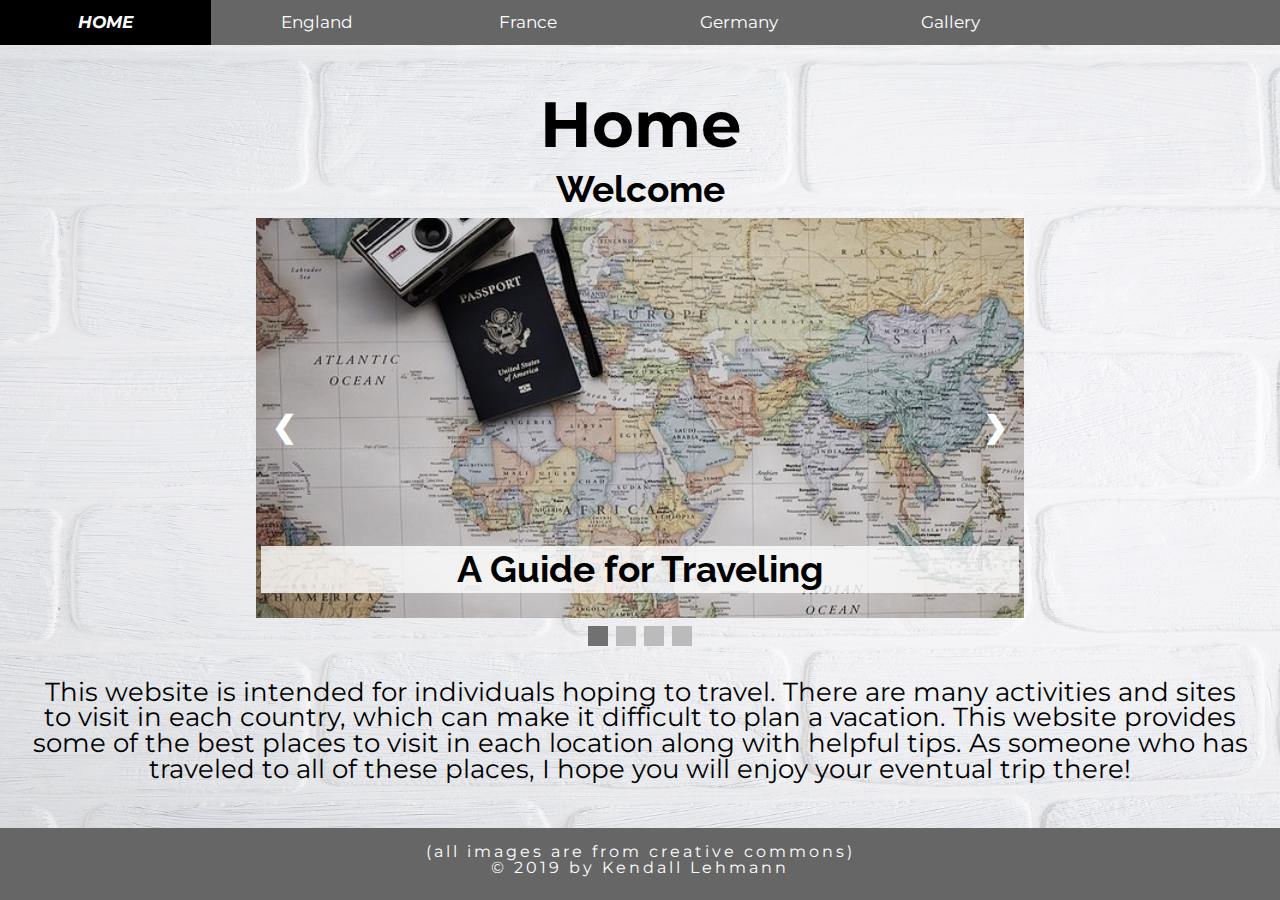
<file: index.html>
<!DOCTYPE html>
<html lang="en" dir="ltr">
  <head>
    <!-- Global site tag (gtag.js) - Google Analytics -->
    <script async src="https://www.googletagmanager.com/gtag/js?id=UA-137820716-1"></script>
    <script>
      window.dataLayer = window.dataLayer || [];
      function gtag(){dataLayer.push(arguments);}
      gtag('js', new Date());

      gtag('config', 'UA-137820716-1');
    </script>

    <meta charset="utf-8">
    <meta name = "viewport" content = "width=device-width, initial-scale=1">
    <link rel="shortcut icon" href="images/logo.png" />
    <link rel="stylesheet" type="text/css" href="css/html5reset.css">
    <link rel="stylesheet" href="https://use.fontawesome.com/releases/v5.7.2/css/all.css" integrity="sha384-fnmOCqbTlWIlj8LyTjo7mOUStjsKC4pOpQbqyi7RrhN7udi9RwhKkMHpvLbHG9Sr" crossorigin="anonymous">
    <link rel="stylesheet" type="text/css" href="css/style.css">
    <link href="https://fonts.googleapis.com/css?family=Montserrat:400,700" rel="stylesheet">
    <link href="https://fonts.googleapis.com/css?family=Raleway" rel="stylesheet">
    <title>Home</title>
  </head>
  <body class = "main-background">
    <a class="skip-main" href="#main">Skip to main content</a>
    <header>
      <nav>
        <div class = "topnav" id = "myTopnav">
          <a href="index.html" class = "current">Home</a>
          <a href="england.html" class = "nav-item">England</a>
          <a href="france.html" class = "nav-item">France</a>
          <a href="germany.html" class = "nav-item">Germany</a>
          <a href ="gallery.html" class = "nav-item">Gallery</a>
          <a href = "javascript:void(0);" class = "icon" onclick = "hamburger()"><span>Hamburger Icon</span>
            <i class = "fa fa-bars" aria-label = "drop down menu icon"></i>
          </a>
        </div>
      </nav>
    </header>
    <main>

      <div class = "main">
      </div>
      <h1>Home</h1>
      <section>
        <h2>Welcome</h2>

       <!--  <div id = "myModal" class = "modal">
          <div class = "modal-content">
            <span class = "close">&times;</span>
            <button class = "myButton" onclick = "typeWriter()">Welcome! Click Here for Welcome Message</button>
            <p id = "type"></p>
          </div>
        </div> -->

        <div class = "slideshow-container">
          <div class = "mySlides fade">
            <img src="images/map.jpg" alt="Image of USA passport and camera lying on top of a world map">
            <h2 class = "text"><span> A Guide for Traveling</span> </h2>
          </div>
          <div class = "mySlides fade">
            <!-- <div class = "numbertext"> 2/2 </div> -->
            <img src="images/towerbridge.jpg" alt="Image of the Tower Bridge">
            <h2 class = "text"><span> Tower Bridge - England</span></h2>
          </div>
          <div class = "mySlides fade">
            <!-- <img src="images/notredame.jpg" alt="Image of Notre Dame" class = "pages-image"> -->
            <img src="images/arcdetriomphe.jpg" alt="Image of Arc de Triomphe">
            <h2 class = "text"><span> Arc De Triomphe - Paris</span></h2>
          </div>
          <div class = "mySlides fade">
            <img src="images/neuschwanstein.jpg" alt="Image of the Neuschwanstein Castle">
            <!-- <img src="images/munich.jpg" alt="Image of Munich Frauenkirche" class = "pages-image"> -->
            <h2 class = "text"><span> Neuschwanstein - Germany</span></h2>
          </div>
            <a class = "previous" onclick = "plusSlides(-1)"> &#10094;</a>
            <a class = "next" onclick = "plusSlides(1)"> &#10095;</a>
        </div>

        <div class ="dot-container">
          <span class = "dot" onclick = "currentSlide(1)" aria-label = "dot symbol to indicate the photo number for slideshow"></span>
          <span class = "dot" onclick = "currentSlide(2)" aria-label = "dot symbol to indicate the photo number for slideshow"></span>
          <span class = "dot" onclick = "currentSlide(3)" aria-label = "dot symbol to indicate the photo number for slideshow"></span>
          <span class = "dot" onclick = "currentSlide(4)" aria-label = "dot symbol to indicate the photo number for slideshow"></span>
        </div>
              <p id="main" tabindex="-1"> This website is intended for individuals hoping to travel. There are many activities and sites to visit in each country, which can make it difficult to plan a vacation. This website provides some of the best places to visit in each location along with helpful tips. As someone who has traveled to all of these places, I hope you will enjoy your eventual trip there! </p>
      </section>
    </main>
    <div class = "main">
      </div>
    <footer>
      <div> (all images are from creative commons) </div>
      <i class="fas fa-globe-europe" aria-label="Globe of Europe Icon"></i> &copy; 2019 by Kendall Lehmann <i class="fas fa-globe-europe" aria-label="Globe of Europe Icon"></i>
    </footer>

    <script>

      var slideIndex = 1;
      showSlides(slideIndex);

      function plusSlides(n) {
        showSlides(slideIndex += n);
      }

      function currentSlide(n) {
        showSlides(slideIndex = n);
      }

      function showSlides(n) {
        var i;
        var slides = document.getElementsByClassName("mySlides");
        var dots = document.getElementsByClassName("dot");
        if (n > slides.length) {slideIndex = 1}
        if (n < 1) {slideIndex = slides.length}
        for (i = 0; i < slides.length; i++) {
            slides[i].style.display = "none";
        }
        for (i = 0; i < dots.length; i++) {
            dots[i].className = dots[i].className.replace(" active", "");
        }
        slides[slideIndex-1].style.display = "block";
        dots[slideIndex-1].className += " active";
      }

      function hamburger() {
        var x = document.getElementById("myTopnav");
        if (x.className === "topnav") {
          x.className += " responsive";
        } else {
          x.className = "topnav";
        }
      }

      // var modal = document.getElementById('myModal');
      // var span = document.getElementsByClassName("close")[0];
      // span.onclick = function() {
      //   modal.style.display = "none";
      // }
      // window.onclick = function(event) {
      //   if (event.target == modal) {
      //     modal.style.display = "none";
      //   }
      // }

      // var i = 0;
      // var txt = 'Welcome to A Guide for Traveling website! The information provided on each page provides the best tourist destinations for each country.';
      // var motionQuery = matchMedia('(prefers-reduced-motion)');
      // // var speed = 70;
      // function typeWriter() {
      //   if (motionQuery.matches) {
      //     // console.log(motionQuery.matches);
      //     document.getElementById("type").innerHTML = txt;
      //   } else {
      //     var speed = 70;
      //     document.getElementById("type").innerHTML += txt.charAt(i);
      //     i++;
      //     setTimeout(typeWriter, speed);
      //   }
      // }

    </script>

  </body>
</html>
</file>
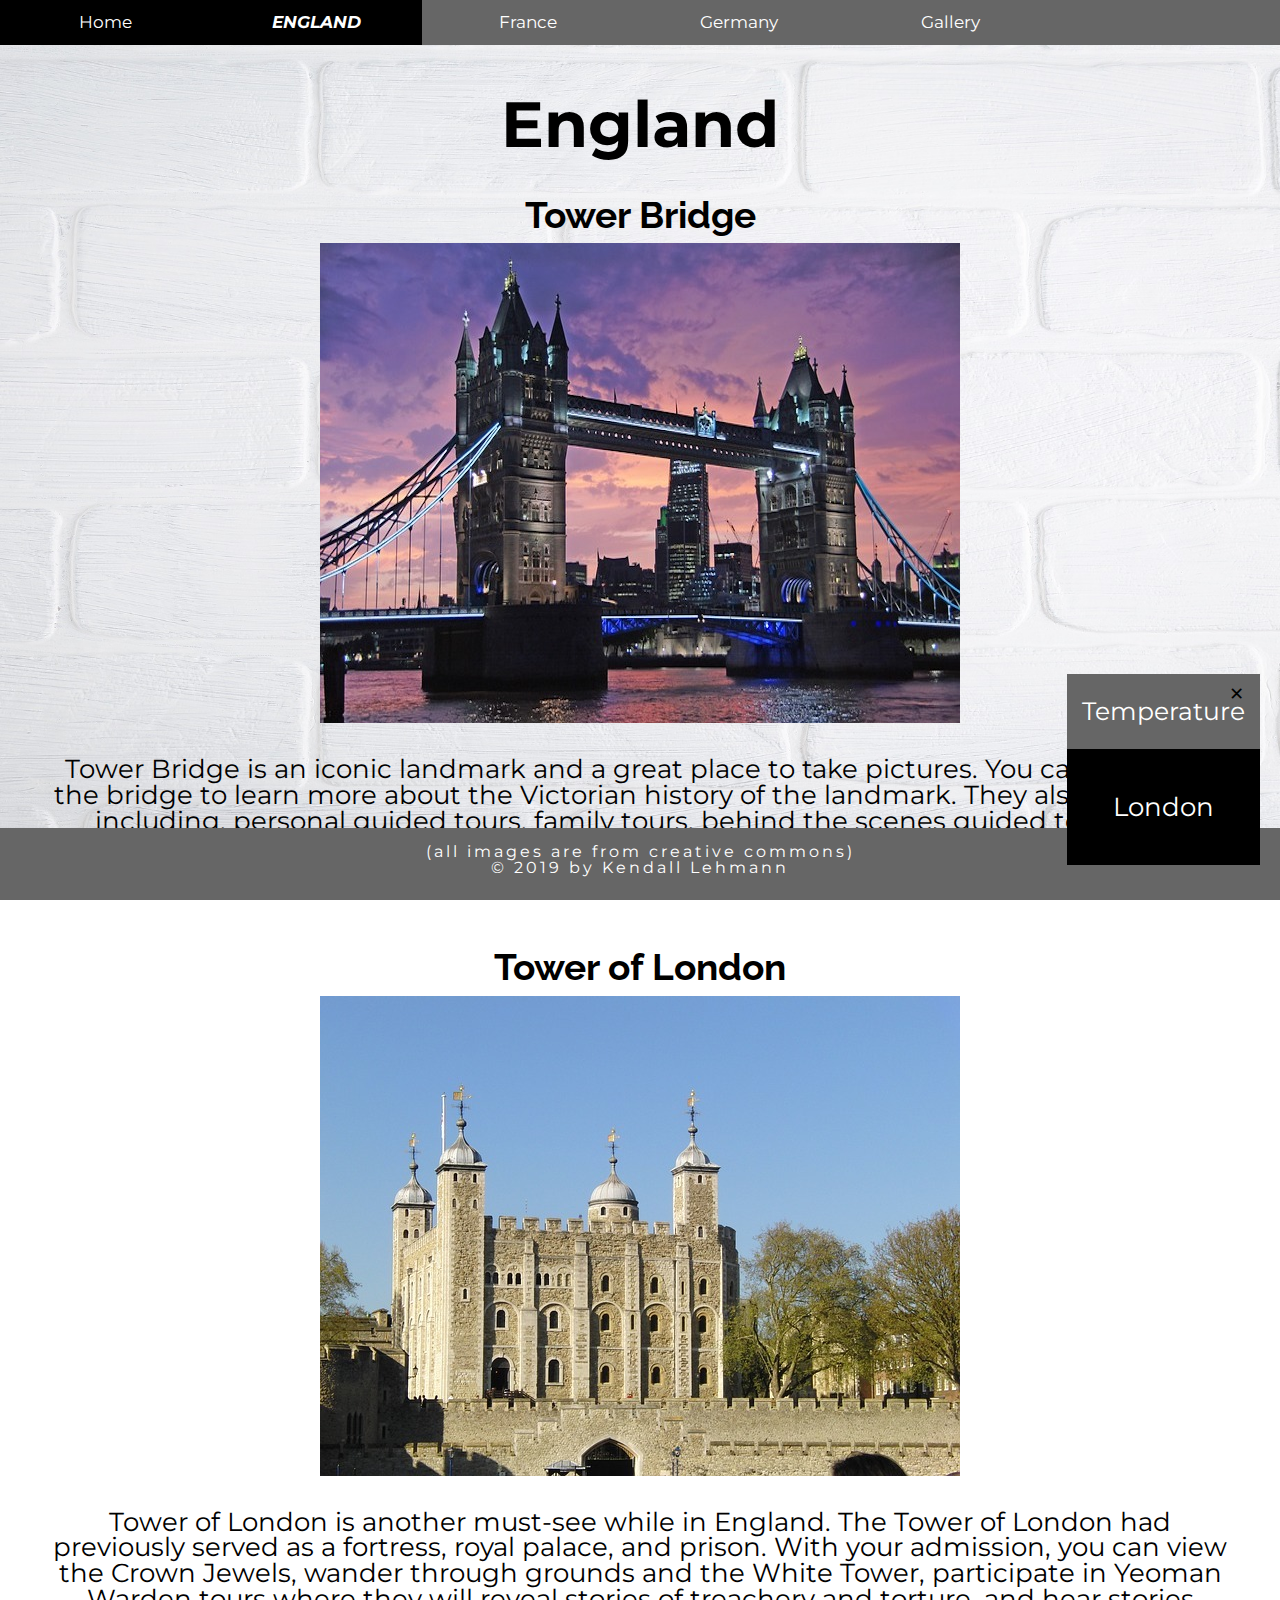
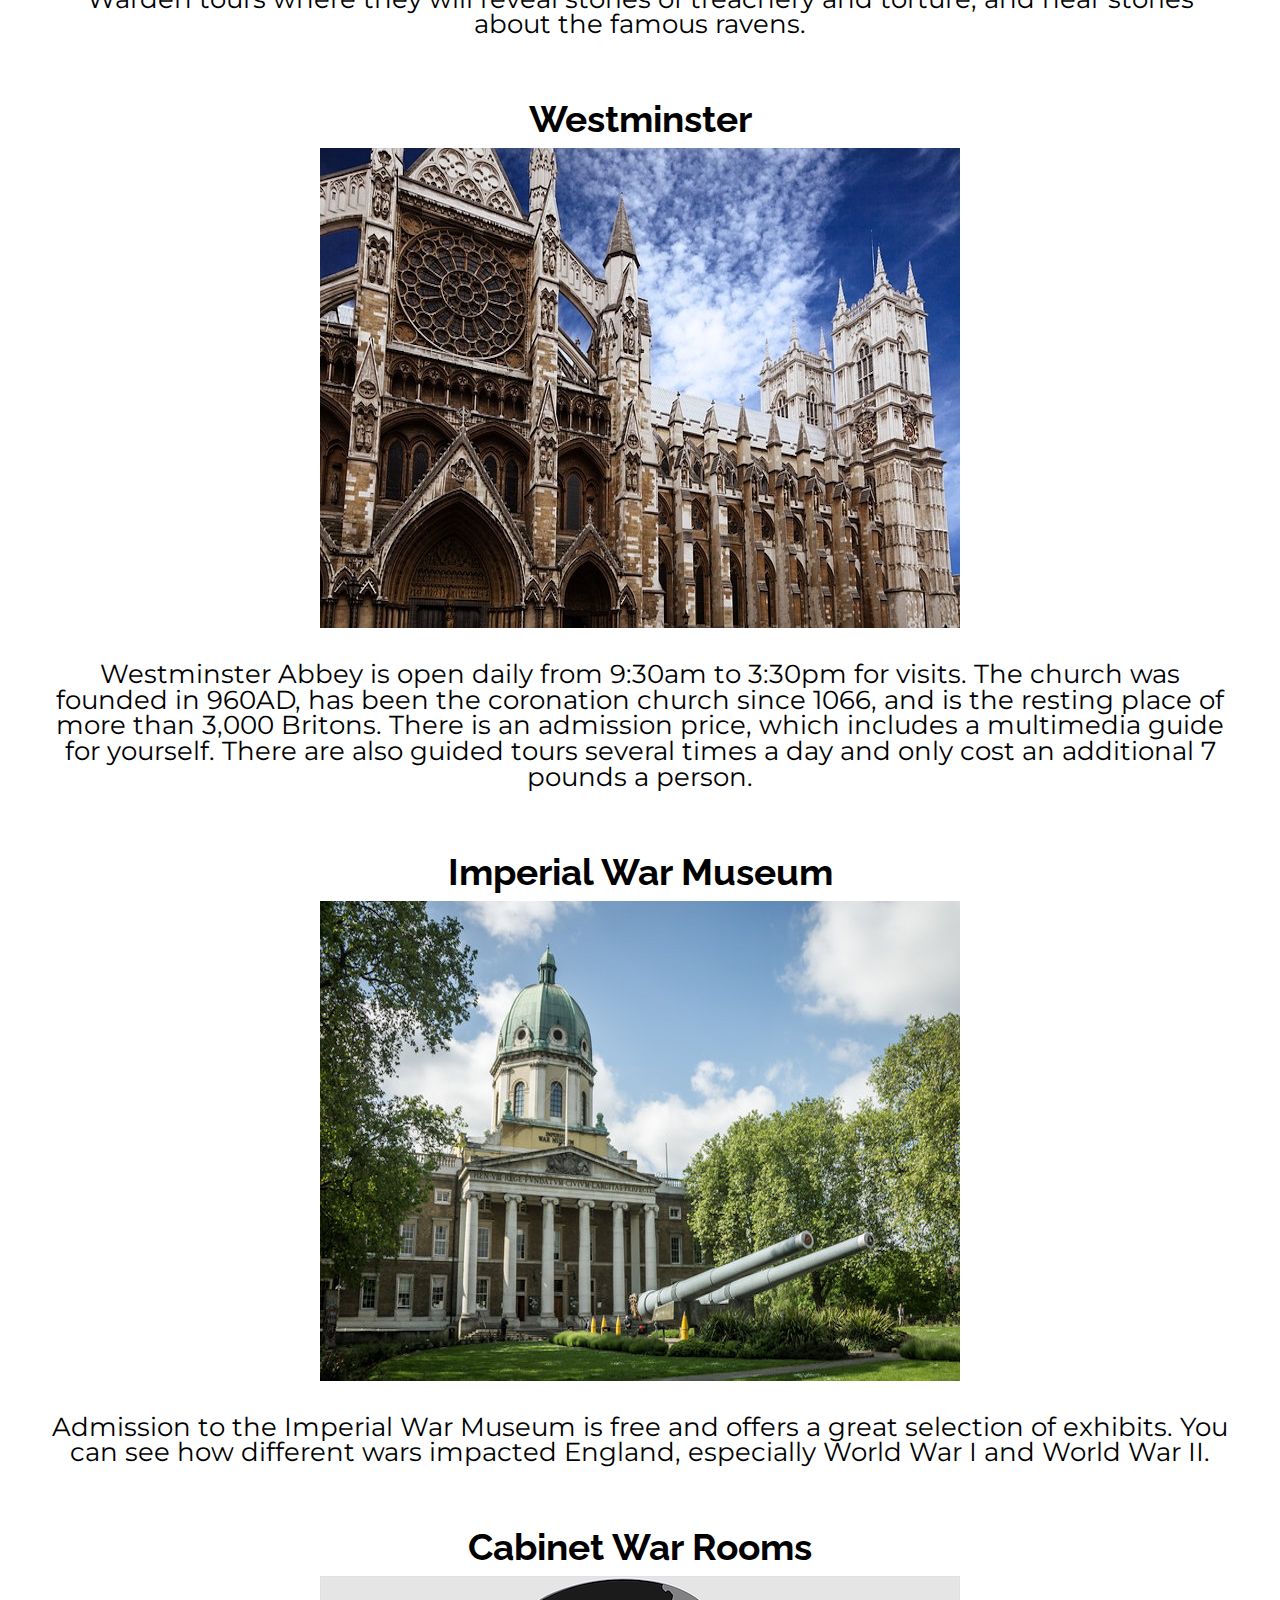
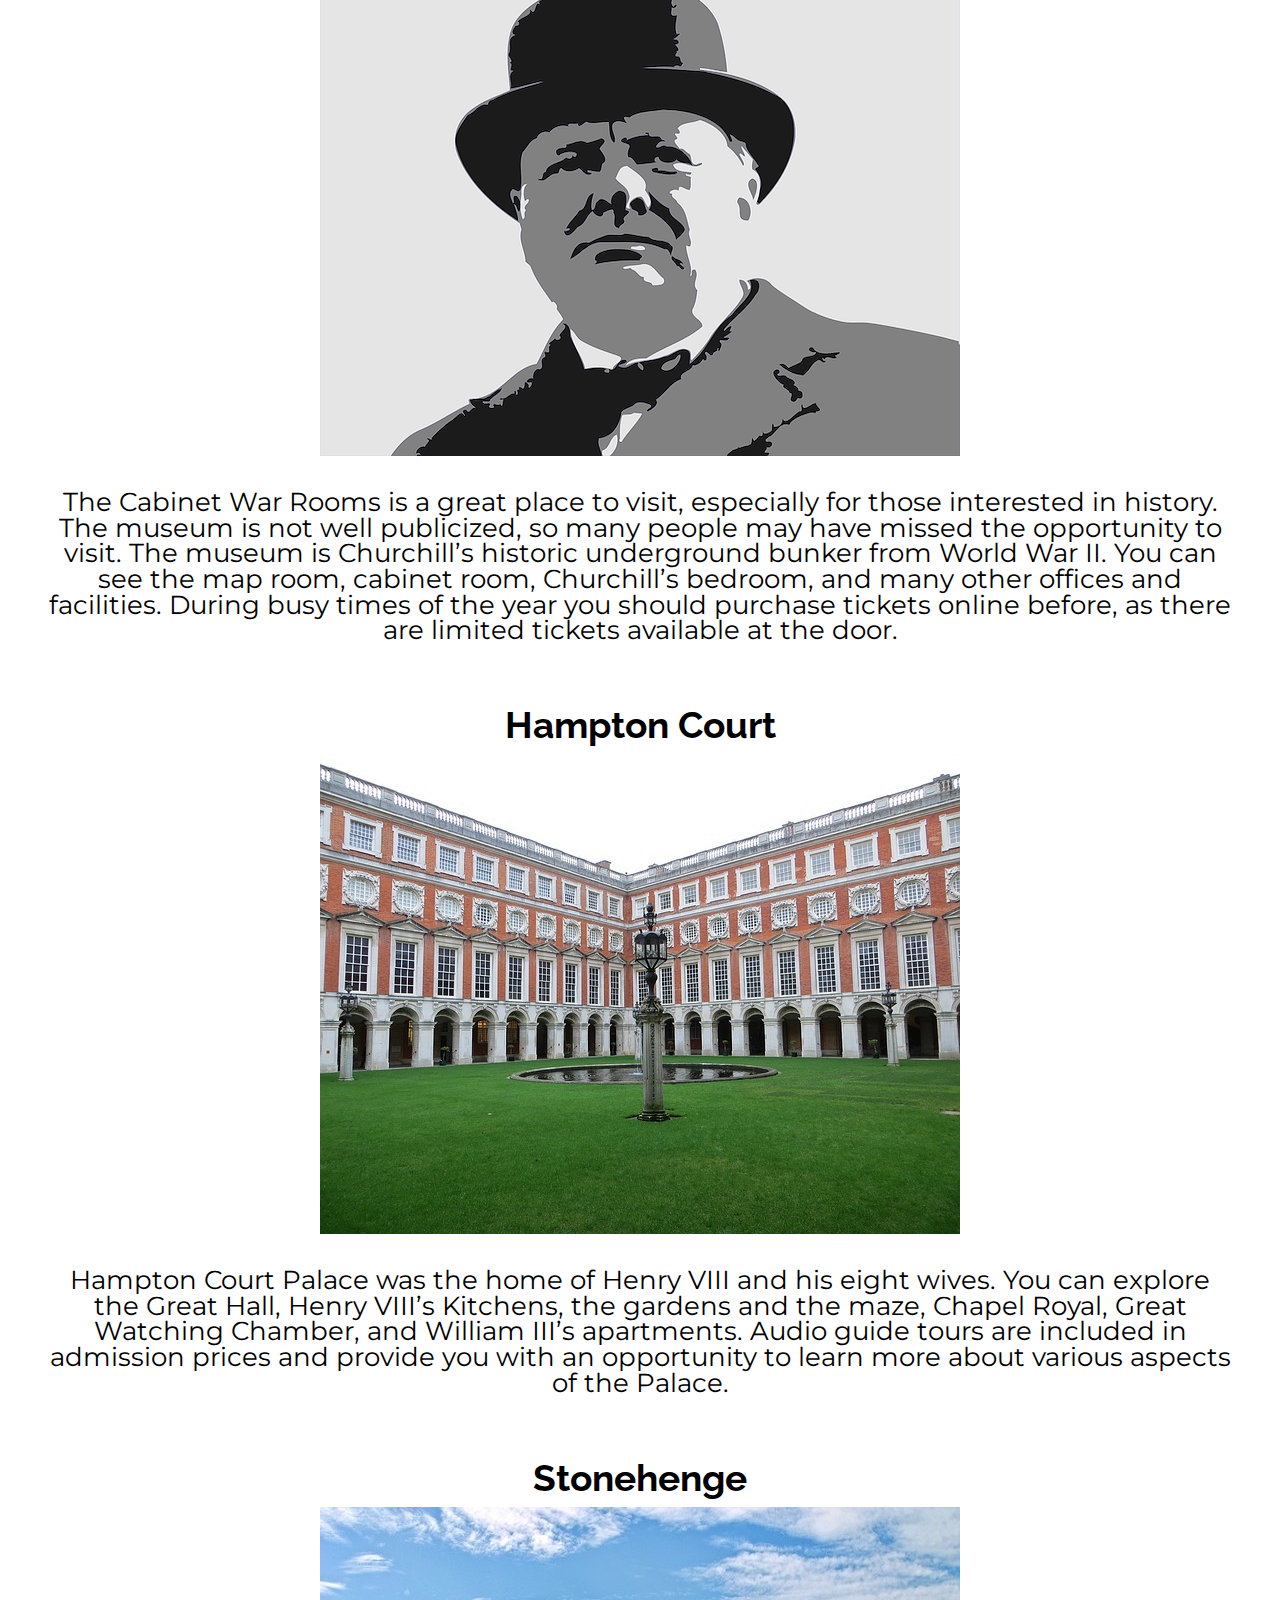
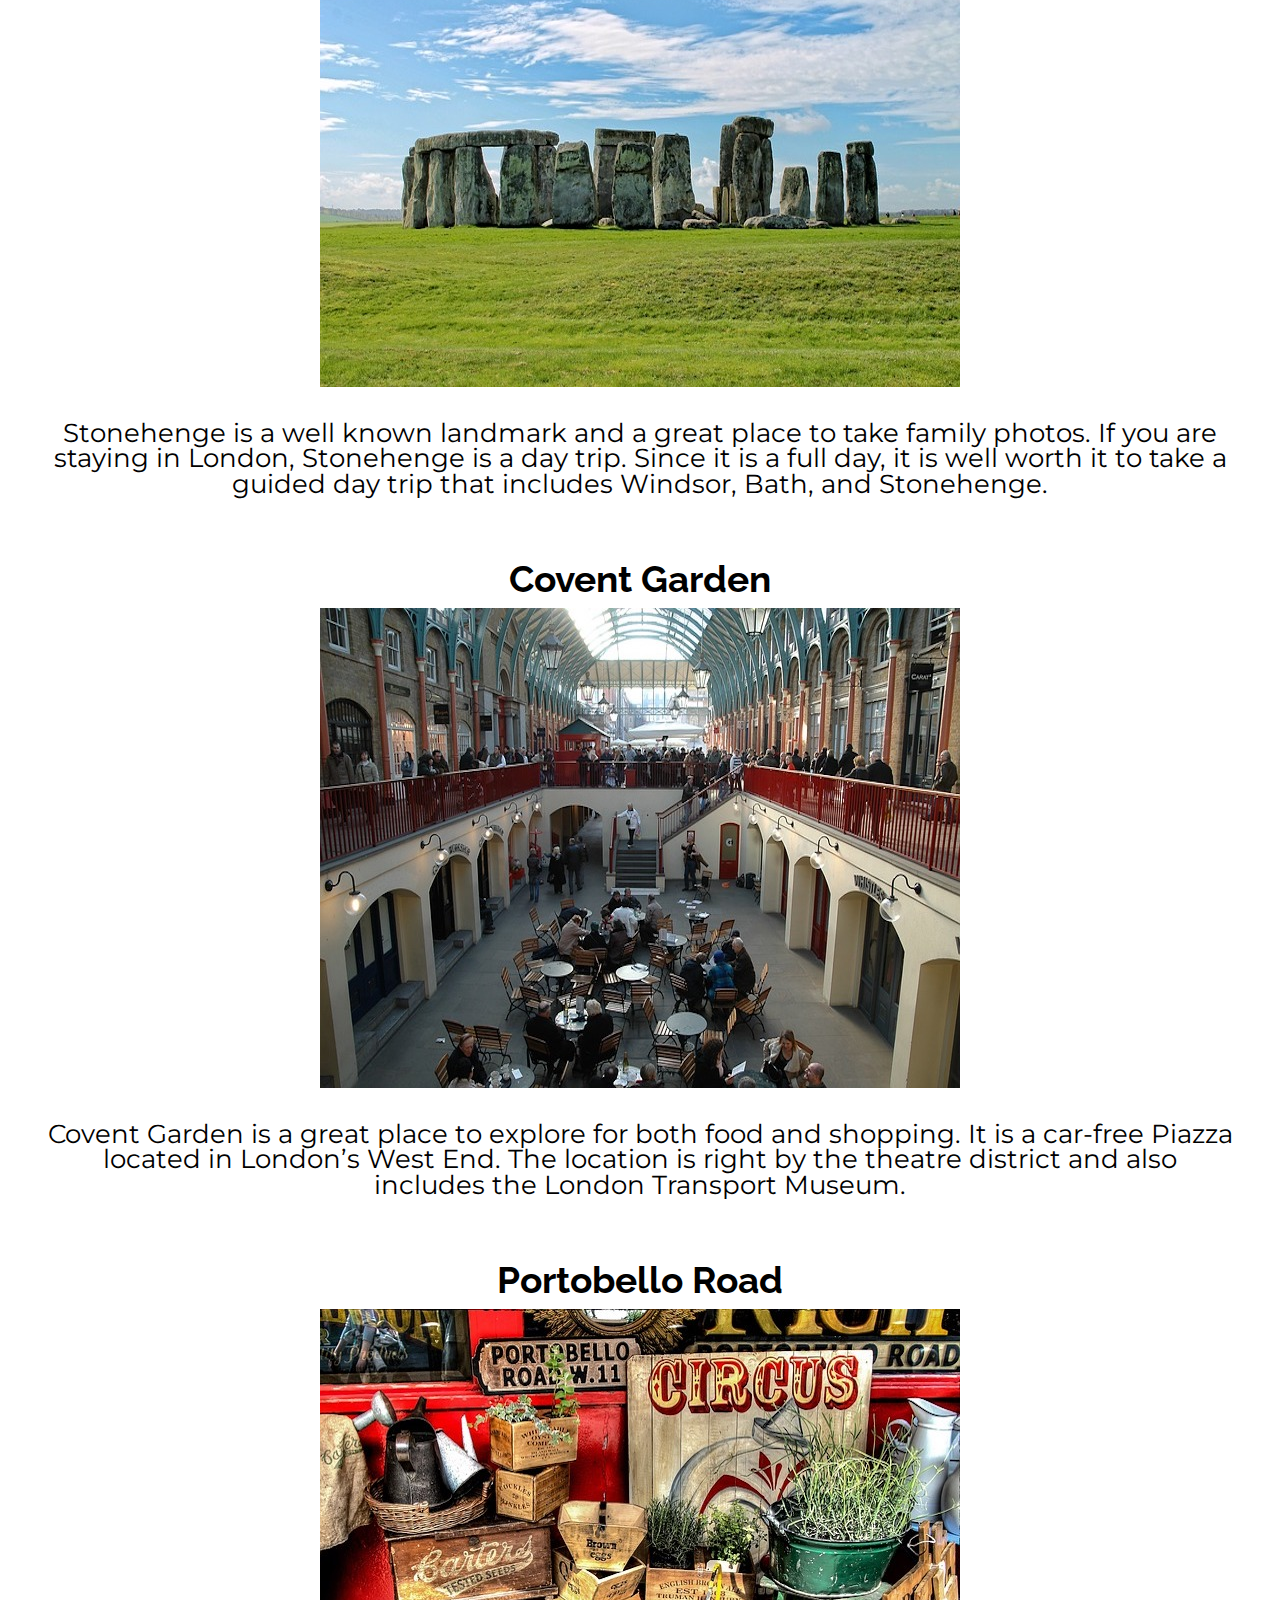
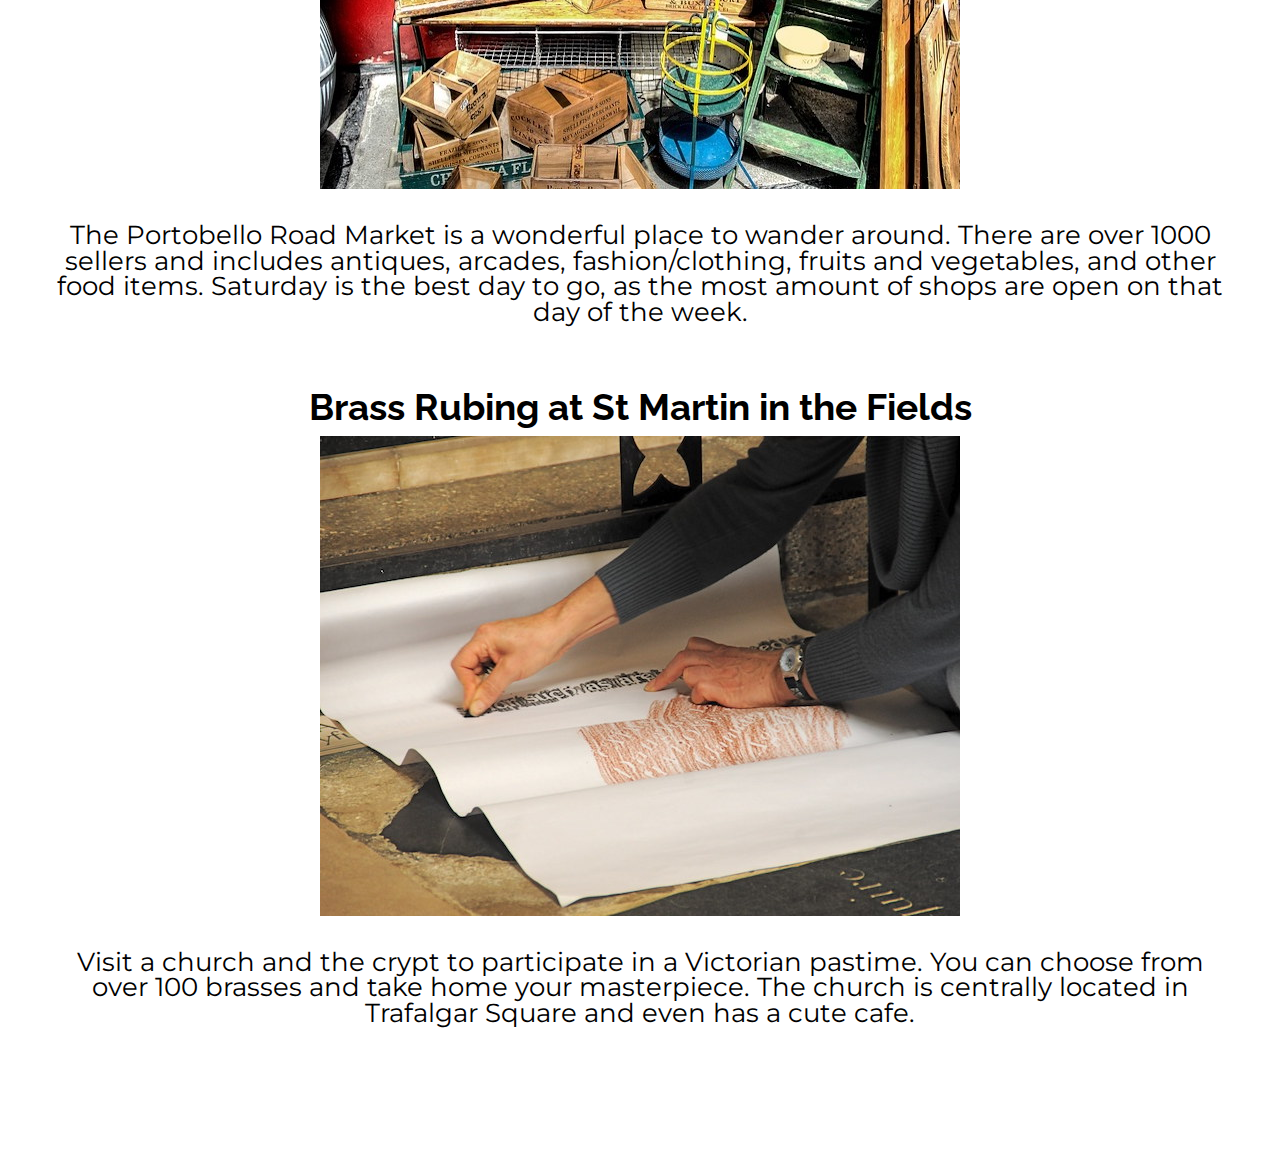
<file: england.html>
<!DOCTYPE html>
<html lang="en" dir="ltr">
  <head>

    <!-- Global site tag (gtag.js) - Google Analytics -->
    <script async src="https://www.googletagmanager.com/gtag/js?id=UA-137820716-1"></script>
    <script>
      window.dataLayer = window.dataLayer || [];
      function gtag(){dataLayer.push(arguments);}
      gtag('js', new Date());

      gtag('config', 'UA-137820716-1');
    </script>

    <meta charset="utf-8">
    <meta name = "viewport" content = "width=device-width, initial-scale=1">
    <link rel="shortcut icon" href="images/logo.png" />
    <link rel="stylesheet" type="text/css" href="css/html5reset.css">
    <link rel="stylesheet" href="https://use.fontawesome.com/releases/v5.7.2/css/all.css" integrity="sha384-fnmOCqbTlWIlj8LyTjo7mOUStjsKC4pOpQbqyi7RrhN7udi9RwhKkMHpvLbHG9Sr" crossorigin="anonymous">
    <link href="https://fonts.googleapis.com/css?family=Montserrat:400,700" rel="stylesheet">
    <link href="https://fonts.googleapis.com/css?family=Raleway" rel="stylesheet">
    <link rel="stylesheet" type="text/css" href="css/style.css">

    <title>England</title>
  </head>
  <body class = "main-background">
    <a class="skip-main" href="#skip-to-main">Skip to main content</a>
    <header>
      <nav>
        <div class = "topnav" id = "myTopnav">
          <a href = "index.html">Home</a>
          <a href = "england.html" class = "current">England</a>
          <a href = "france.html">France</a>
          <a href = "germany.html">Germany</a>
          <a href = "gallery.html">Gallery</a>
          <a href = "javascript:void(0);" class = "icon" onclick = "hamburger()"><span>Hamburger Icon</span>
            <i class = "fa fa-bars" aria-label = "drop down menu icon"></i>
          </a>
        </div>
      </nav>
      <div class = "main">
      </div>
      <h1>England</h1>
    </header>
    <main>
      <div class = "callout">
        <div class = "callout-title"> Temperature</div>
        <span class = "closebtn" onclick = "this.parentElement.style.display='none';">×</span>
        <div class = "callout-container">
          <p> London </p>
          <script src='https://darksky.net/widget/default-small/51.510037948780905,-0.13114562500004467/us12/en.js?width=100%25&height=70&title=FullForecast&textColor=ffffff&bgColor=000000&transparency=false&skyColor=undefined&fontFamily=Default&customFont=&units=us' aria-label = "Weather summary for London"></script>
        </div>
      </div>

      <div class = "pages">
        <div class = "pages-grid">
          <div class = "pages-item">
            <h2>Tower Bridge</h2>
            <a href = "https://www.towerbridge.org.uk/"><img src="images/towerbridge.jpg" alt="Image of the Tower Bridge" class = "pages-image"></a>
            <p id="skip-to-main"> Tower Bridge is an iconic landmark and a great place to take pictures. You can go inside the bridge to learn more about the Victorian history of the landmark. They also offer tours including, personal guided tours, family tours, behind the scenes guided tours, and private evening guided tours. Of course, each of these options increases in price. While you are near the Tower Bridge, there are great options for drinks and food near the river. </p>
          </div>
          <div class = "pages-item">
            <h2>Tower of London</h2>
            <a href = "https://www.hrp.org.uk/tower-of-london/"><img src="images/toweroflondon.jpg" alt="Image of the Tower of London" class = "pages-image"></a>
            <p> Tower of London is another must-see while in England. The Tower of London had previously served as a fortress, royal palace, and prison. With your admission, you can view the Crown Jewels, wander through grounds and the White Tower, participate in Yeoman Warden tours where they will reveal stories of treachery and torture, and hear stories about the famous ravens. </p>
          </div>
          <div class = "pages-item">
            <h2>Westminster</h2>
            <a href = "https://www.westminster-abbey.org/"><img src="images/westminster.jpg" alt="Image of Westminster" class = "pages-image"></a>
            <p> Westminster Abbey is open daily from 9:30am to 3:30pm for visits. The church was founded in 960AD, has been the coronation church since 1066, and is the resting place of more than 3,000 Britons. There is an admission price, which includes a multimedia guide for yourself. There are also guided tours several times a day and only cost an additional 7 pounds a person. </p>
          </div>
          <div class = "pages-item">
            <h2>Imperial War Museum</h2>
            <a href = "https://www.iwm.org.uk/"><img src="images/imperialwar.jpg" alt="Image of the Imperial War Museum" class = "pages-image"></a>
            <p> Admission to the Imperial War Museum is free and offers a great selection of exhibits. You can see how different wars impacted England, especially World War I and World War II. </p>
          </div>
          <div class = "pages-item">
            <h2>Cabinet War Rooms</h2>
            <a href = "https://www.iwm.org.uk/visits/churchill-war-rooms"><img src="images/churchill.jpg" alt="Image of the Churchill" class = "pages-image"></a>
            <p> The Cabinet War Rooms is a great place to visit, especially for those interested in history. The museum is not well publicized, so many people may have missed the opportunity to visit. The museum is Churchill’s historic underground bunker from World War II. You can see the map room, cabinet room, Churchill’s bedroom, and many other offices and facilities. During busy times of the year you should purchase tickets online before, as there are limited tickets available at the door. </p>
          </div>
          <div class = "pages-item">
            <h2>Hampton Court</h2>
            <a href = "https://www.hrp.org.uk/hampton-court-palace/"><img src="images/hamptoncourt.jpg" alt="Image of Hampton Court" class = "pages-image"></a>
            <p> Hampton Court Palace was the home of Henry VIII and his eight wives. You can explore the Great Hall, Henry VIII’s Kitchens, the gardens and the maze, Chapel Royal, Great Watching Chamber, and William III’s apartments. Audio guide tours are included in admission prices and provide you with an opportunity to learn more about various aspects of the Palace. </p>
          </div>
          <div class = "pages-item">
            <h2>Stonehenge</h2>
            <a href = "https://www.english-heritage.org.uk/visit/places/stonehenge/?utm_source=Google%20Business&utm_campaign=Local%20Listings&utm_medium=Google%20Business%20Profiles&utm_content=stonehenge&utm_source=Google%20Business&utm_campaign=Local%20Listings&utm_medium=Google%20Business%20Profiles&utm_content=stonehenge"><img src="images/stonehenge.jpg" alt="Image of Stonehenge" class = "pages-image"></a>
            <p> Stonehenge is a well known landmark and a great place to take family photos. If you are staying in London, Stonehenge is a day trip. Since it is a full day, it is well worth it to take a guided day trip that includes Windsor, Bath, and Stonehenge. </p>
          </div>
          <div class = "pages-item">
            <h2>Covent Garden</h2>
            <a href = "https://www.coventgarden.london/"><img src="images/coventgarden.jpg" alt="Image of Covent Garden" class = "pages-image"></a>
            <p> Covent Garden is a great place to explore for both food and shopping. It is a car-free Piazza located in London’s West End. The location is right by the theatre district and also includes the London Transport Museum. </p>
          </div>
          <div class = "pages-item">
            <h2>Portobello Road</h2>
            <a href = "http://www.portobelloroad.co.uk/"><img src="images/portobelloroad.jpg" alt="Image of souvenirs from Portobello Road" class = "pages-image"></a>
            <p> The Portobello Road Market is a wonderful place to wander around. There are over 1000 sellers and includes antiques, arcades, fashion/clothing, fruits and vegetables, and other food items. Saturday is the best day to go, as the most amount of shops are open on that day of the week. </p>
          </div>
          <div class = "pages-item">
            <h2>Brass Rubing at St Martin in the Fields</h2>
            <a href = "https://www.stmartin-in-the-fields.org/visit/things-to-see-and-do/"><img src="images/brass.jpg" alt="Image of Brass Rubbing" class = "pages-image"></a>
            <p> Visit a church and the crypt to participate in a Victorian pastime. You can choose from over 100 brasses and take home your masterpiece. The church is centrally located in Trafalgar Square and even has a cute cafe. </p>
          </div>
        </div>
      </div>
    </main>
    <div class = "main">
      </div>
    <footer>
      <div> (all images are from creative commons) </div>
      <i class="fas fa-globe-europe" aria-label="Globe of Europe Icon"></i> &copy; 2019 by Kendall Lehmann <i class="fas fa-globe-europe" aria-label="Globe of Europe Icon"></i>
    </footer>

    <script>
    function hamburger() {
      var x = document.getElementById("myTopnav");
      if (x.className === "topnav") {
        x.className += " responsive";
      } else {
        x.className = "topnav";
      }
    }
    </script>


  </body>
</html>
</file>
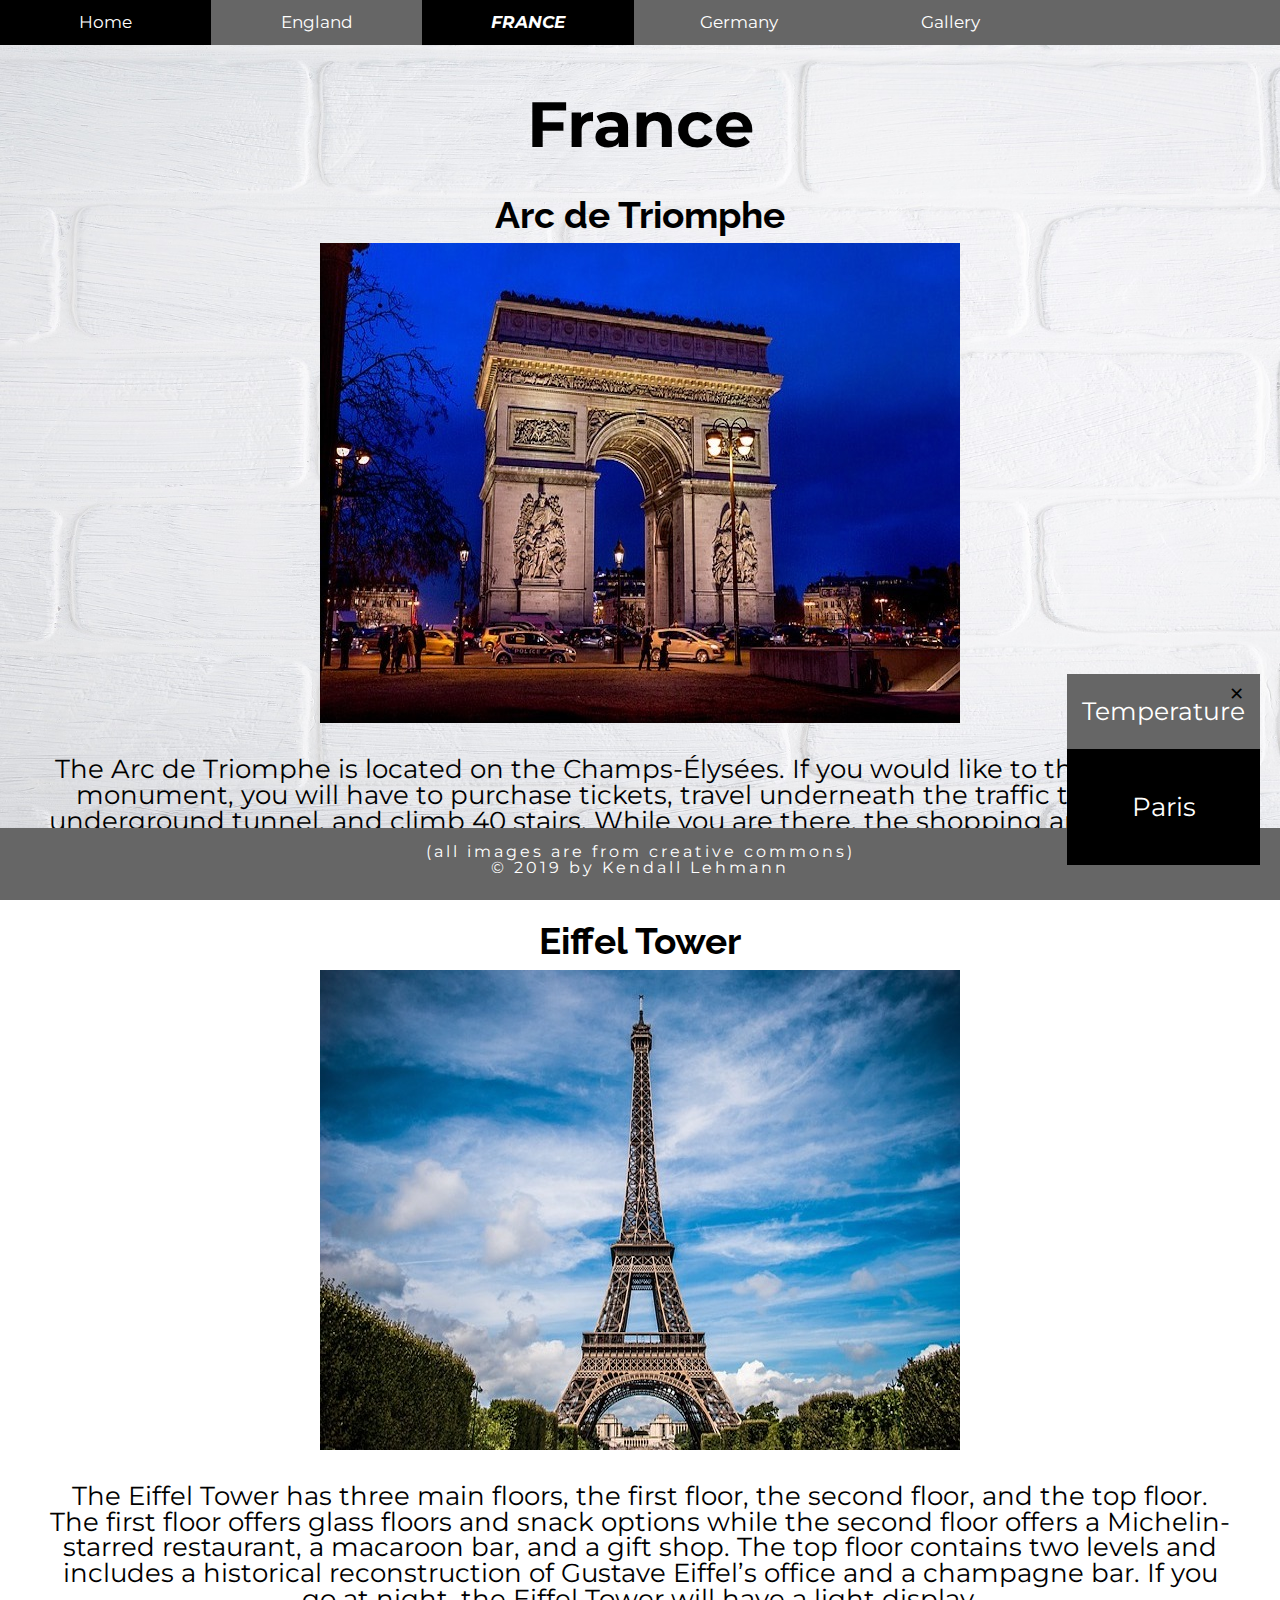
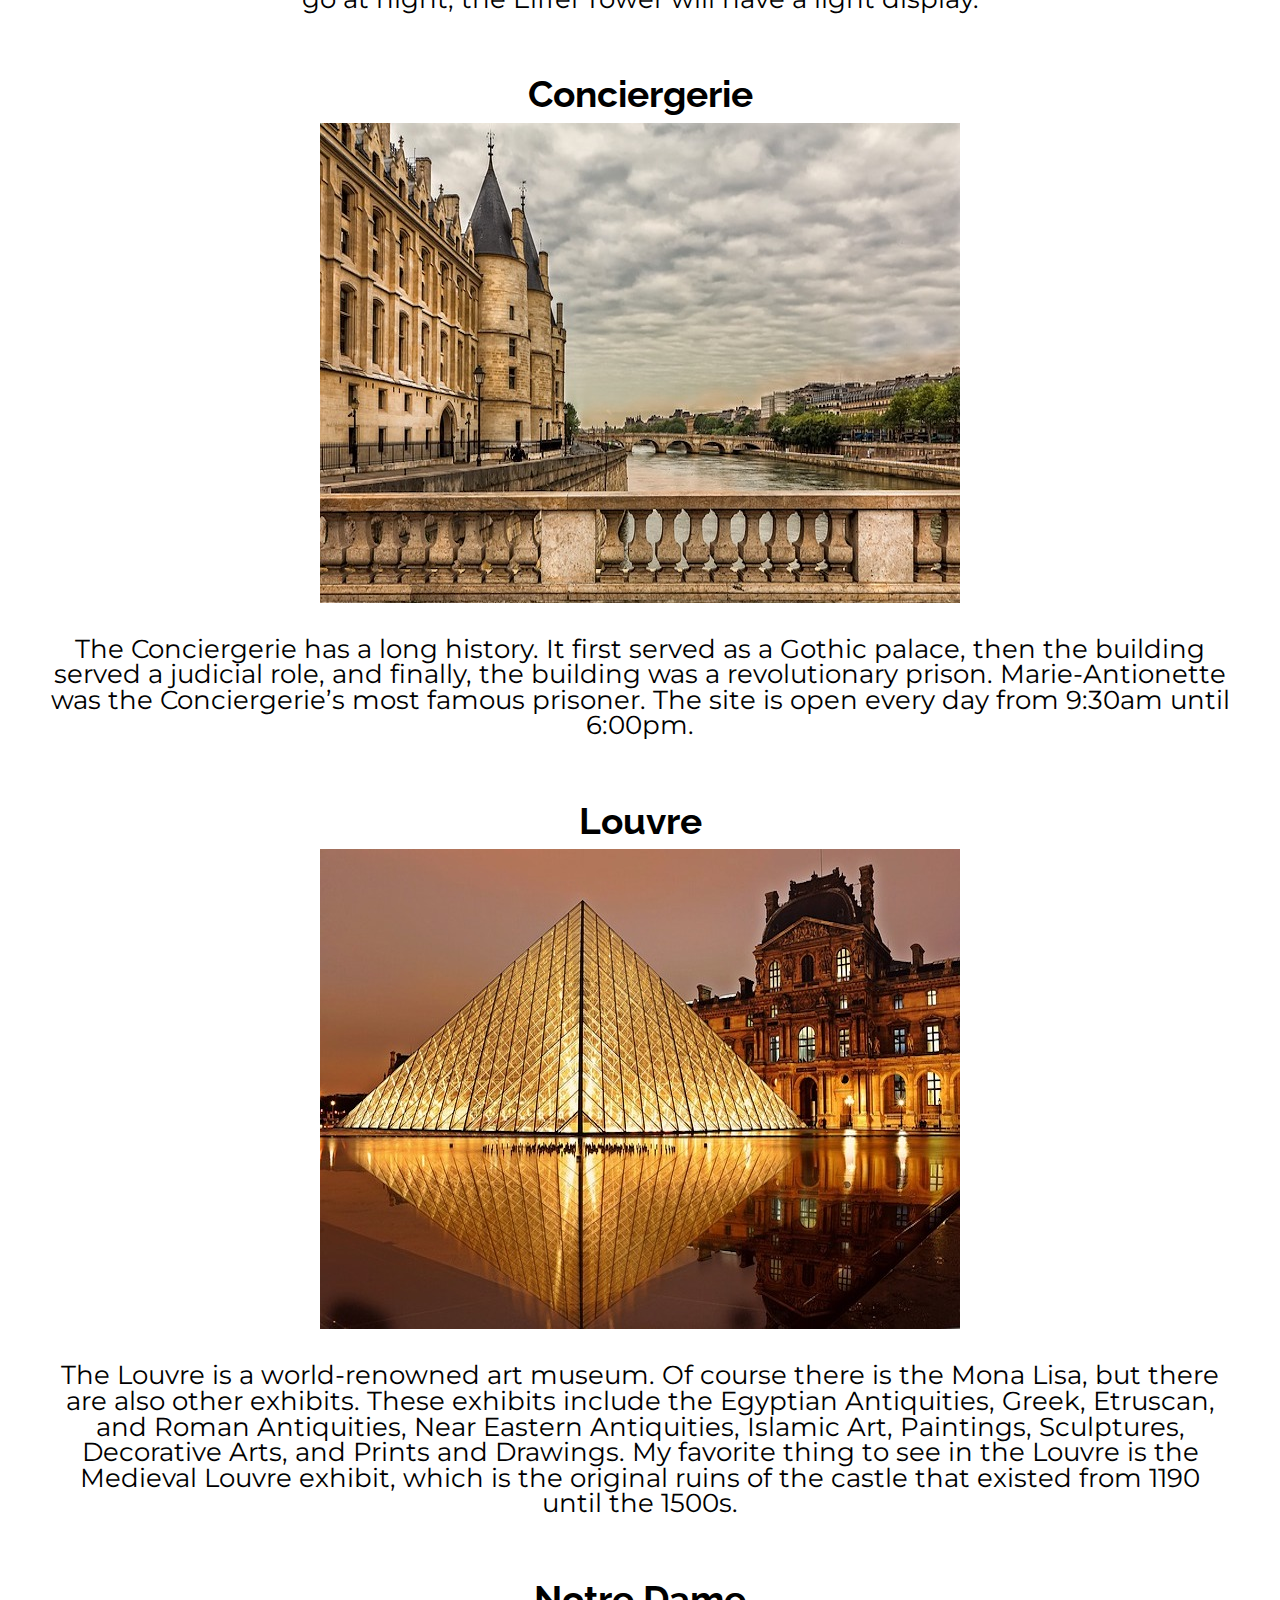
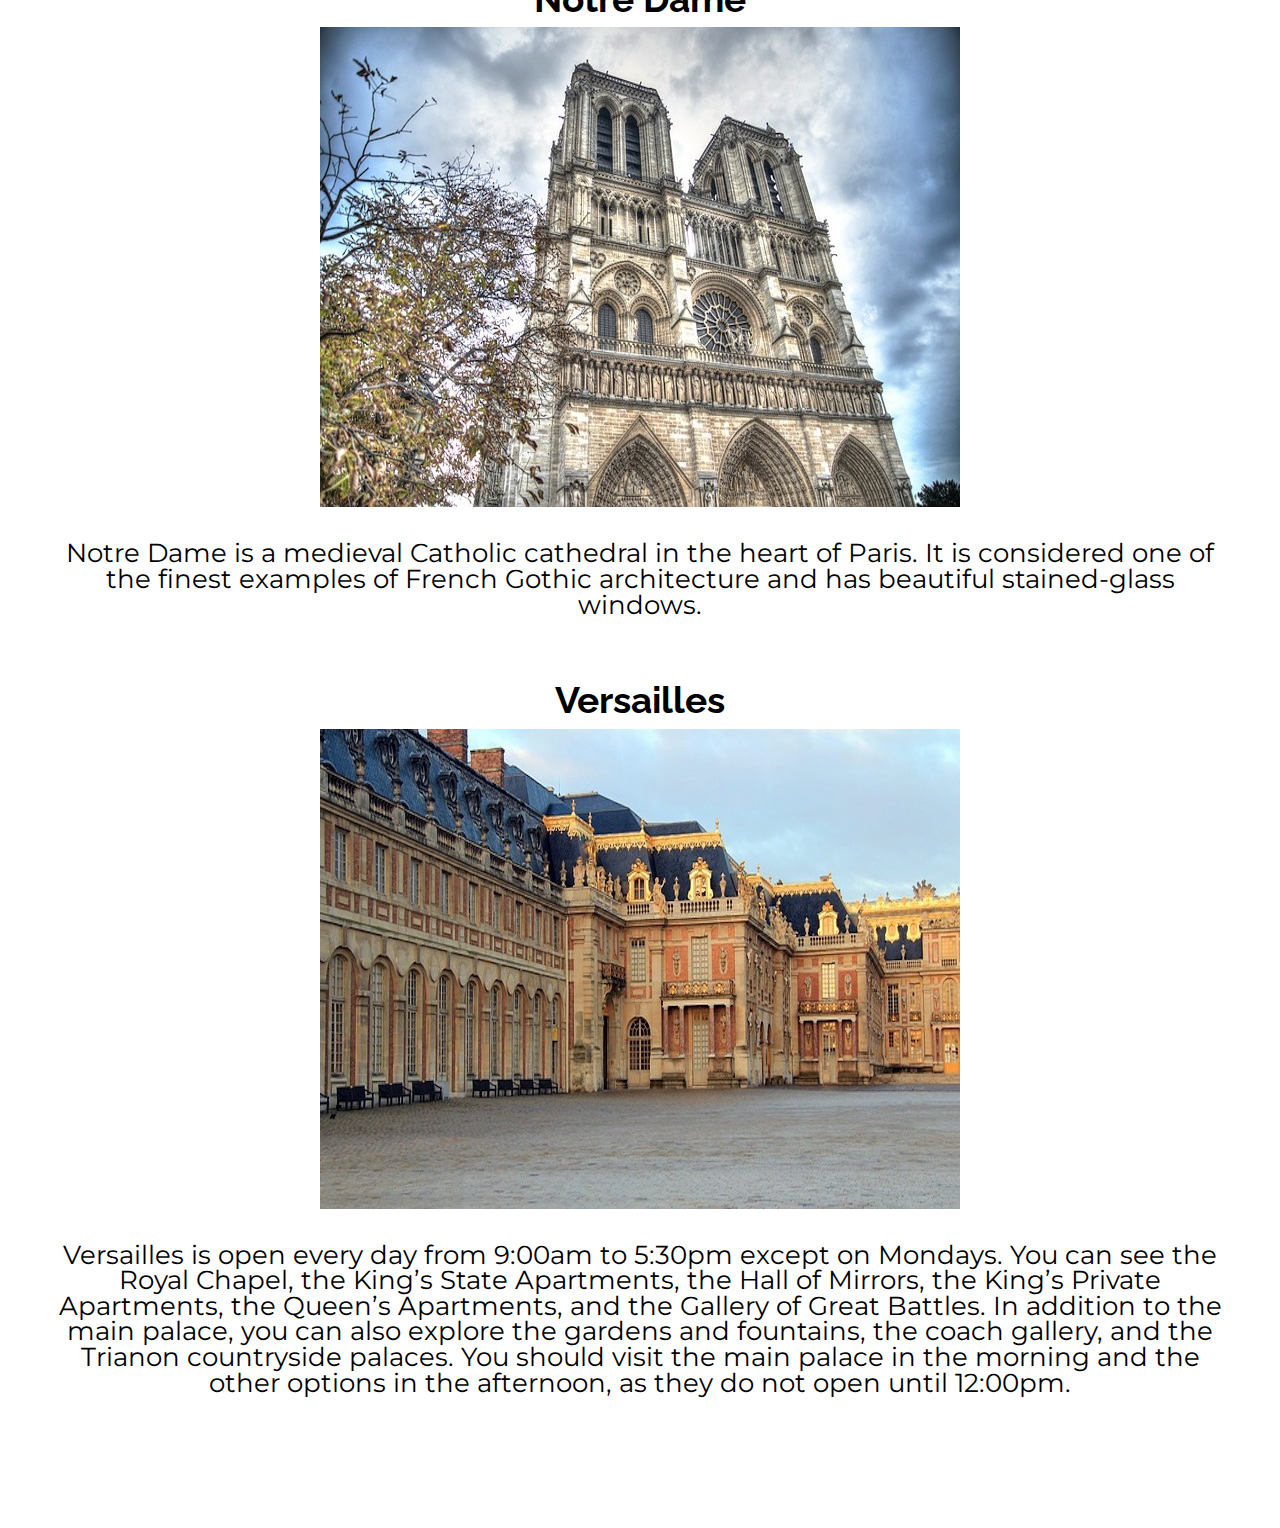
<file: france.html>
<!DOCTYPE html>
<html lang="en" dir="ltr">
  <head>

    <!-- Global site tag (gtag.js) - Google Analytics -->
    <script async src="https://www.googletagmanager.com/gtag/js?id=UA-137820716-1"></script>
    <script>
      window.dataLayer = window.dataLayer || [];
      function gtag(){dataLayer.push(arguments);}
      gtag('js', new Date());

      gtag('config', 'UA-137820716-1');
    </script>

    <meta charset="utf-8">
    <meta name = "viewport" content = "width=device-width, initial-scale=1">
    <link rel="shortcut icon" href="images/logo.png" />
    <link rel="stylesheet" type="text/css" href="css/html5reset.css">
    <link rel="stylesheet" href="https://use.fontawesome.com/releases/v5.7.2/css/all.css" integrity="sha384-fnmOCqbTlWIlj8LyTjo7mOUStjsKC4pOpQbqyi7RrhN7udi9RwhKkMHpvLbHG9Sr" crossorigin="anonymous">
    <link href="https://fonts.googleapis.com/css?family=Montserrat:400,700" rel="stylesheet">
    <link href="https://fonts.googleapis.com/css?family=Raleway" rel="stylesheet">
    <link rel="stylesheet" type="text/css" href="css/style.css">
    <title>France</title>
  </head>
  <body class = "main-background">
    <a class="skip-main" href="#skip-to-main">Skip to main content</a>
    <header>
      <nav>
        <div class = "topnav" id = "myTopnav">
          <a href = "index.html">Home</a>
          <a href = "england.html">England</a>
          <a href = "france.html" class = "current">France</a>
          <a href = "germany.html">Germany</a>
          <a href = "gallery.html">Gallery</a>
          <a href = "javascript:void(0);" class = "icon" onclick = "hamburger()"><span>Hamburger Icon</span>
            <i class = "fa fa-bars" aria-label = "drop down menu icon"></i>
          </a>
        </div>
      </nav>
      <div class = "main">
      </div>
      <h1>France</h1>
    </header>
    <main>
      <div class = "callout">
        <div class = "callout-title"> Temperature</div>
        <span class = "closebtn" onclick = "this.parentElement.style.display='none';">×</span>
        <div class = "callout-container">
          <p> Paris </p>
          <script src='https://darksky.net/widget/default-small/48.866084027704154,2.3737371874999553/us12/en.js?width=100%25&height=70&title=FullForecast&textColor=ffffff&bgColor=000000&transparency=false&skyColor=undefined&fontFamily=Default&customFont=&units=us' aria-label = "Weather summary for Paris"></script>
        </div>
      </div>

      <div class = "pages">
        <div class = "pages-grid">
          <div class = "pages-item">
            <h2>Arc de Triomphe</h2>
            <a href = "http://www.paris-arc-de-triomphe.fr/en/"><img src="images/arcdetriomphe.jpg" alt="Image of Arc de Triomphe" class = "pages-image"></a>
            <p id="skip-to-main" tabindex="-1"> The Arc de Triomphe is located on the Champs-Élysées. If you would like to the top of the monument, you will have to purchase tickets, travel underneath the traffic through an underground tunnel, and climb 40 stairs. While you are there, the shopping and food near the Champs-Élysées is excellent. </p>
          </div>
          <div class = "pages-item">
            <h2>Eiffel Tower</h2>
            <a href = "https://www.toureiffel.paris/en"><img src="images/eiffeltower.jpg" alt="Image of the Eiffel Tower" class = "pages-image"></a>
            <p> The Eiffel Tower has three main floors, the first floor, the second floor, and the top floor. The first floor offers glass floors and snack options while the second floor offers a Michelin-starred restaurant, a macaroon bar, and a gift shop. The top floor contains two levels and includes a historical reconstruction of Gustave Eiffel’s office and a champagne bar. If you go at night, the Eiffel Tower will have a light display. </p>
          </div>
          <div class = "pages-item">
            <h2>Conciergerie</h2>
            <a href = "http://www.paris-conciergerie.fr/en/"><img src="images/conciergerie.jpg" alt="Image of the Conciergerie" class = "pages-image"></a>
            <p> The Conciergerie has a long history. It first served as a Gothic palace, then the building served a judicial role, and finally, the building was a revolutionary prison. Marie-Antionette was the Conciergerie’s most famous prisoner. The site is open every day from 9:30am until 6:00pm. </p>
          </div>
          <div class = "pages-item">
            <h2>Louvre</h2>
            <a href = "https://www.louvre.fr/en/homepage"><img src="images/louvre.jpg" alt="Image of the Louvre" class = "pages-image"></a>
            <p> The Louvre is a world-renowned art museum. Of course there is the Mona Lisa, but there are also other exhibits. These exhibits include the Egyptian Antiquities, Greek, Etruscan, and Roman Antiquities, Near Eastern Antiquities, Islamic Art, Paintings, Sculptures, Decorative Arts, and Prints and Drawings. My favorite thing to see in the Louvre is the Medieval Louvre exhibit, which is the original ruins of the castle that existed from 1190 until the 1500s. </p>
          </div>
          <div class = "pages-item">
            <h2>Notre Dame</h2>
            <a href = "http://www.notredamedeparis.fr/en/"><img src="images/notredame.jpg" alt="Image of Notre Dame" class = "pages-image"></a>
            <p> Notre Dame is a medieval Catholic cathedral in the heart of Paris. It is considered one of the finest examples of French Gothic architecture and has beautiful stained-glass windows. </p>
          </div>
          <div class = "pages-item">
            <h2>Versailles</h2>
            <a href = "http://en.chateauversailles.fr/discover/estate/palace"><img src="images/versailles.jpg" alt="Image of Versailles" class = "pages-image"></a>
            <p> Versailles is open every day from 9:00am to 5:30pm except on Mondays. You can see the Royal Chapel, the King’s State Apartments, the Hall of Mirrors, the King’s Private Apartments, the Queen’s Apartments, and the Gallery of Great Battles. In addition to the main palace, you can also explore the gardens and fountains, the coach gallery, and the Trianon countryside palaces. You should visit the main palace in the morning and the other options in the afternoon, as they do not open until 12:00pm. </p>
          </div>
        </div>
      </div>
    </main>
    <div class = "main">
      </div>
    <footer>
      <div> (all images are from creative commons) </div>
      <i class="fas fa-globe-europe" aria-label="Globe of Europe Icon"></i> &copy; 2019 by Kendall Lehmann <i class="fas fa-globe-europe" aria-label="Globe of Europe Icon"></i>
    </footer>

    <script>
    function hamburger() {
      var x = document.getElementById("myTopnav");
      if (x.className === "topnav") {
        x.className += " responsive";
      } else {
        x.className = "topnav";
      }
    }
    </script>

  </body>
</html>
</file>
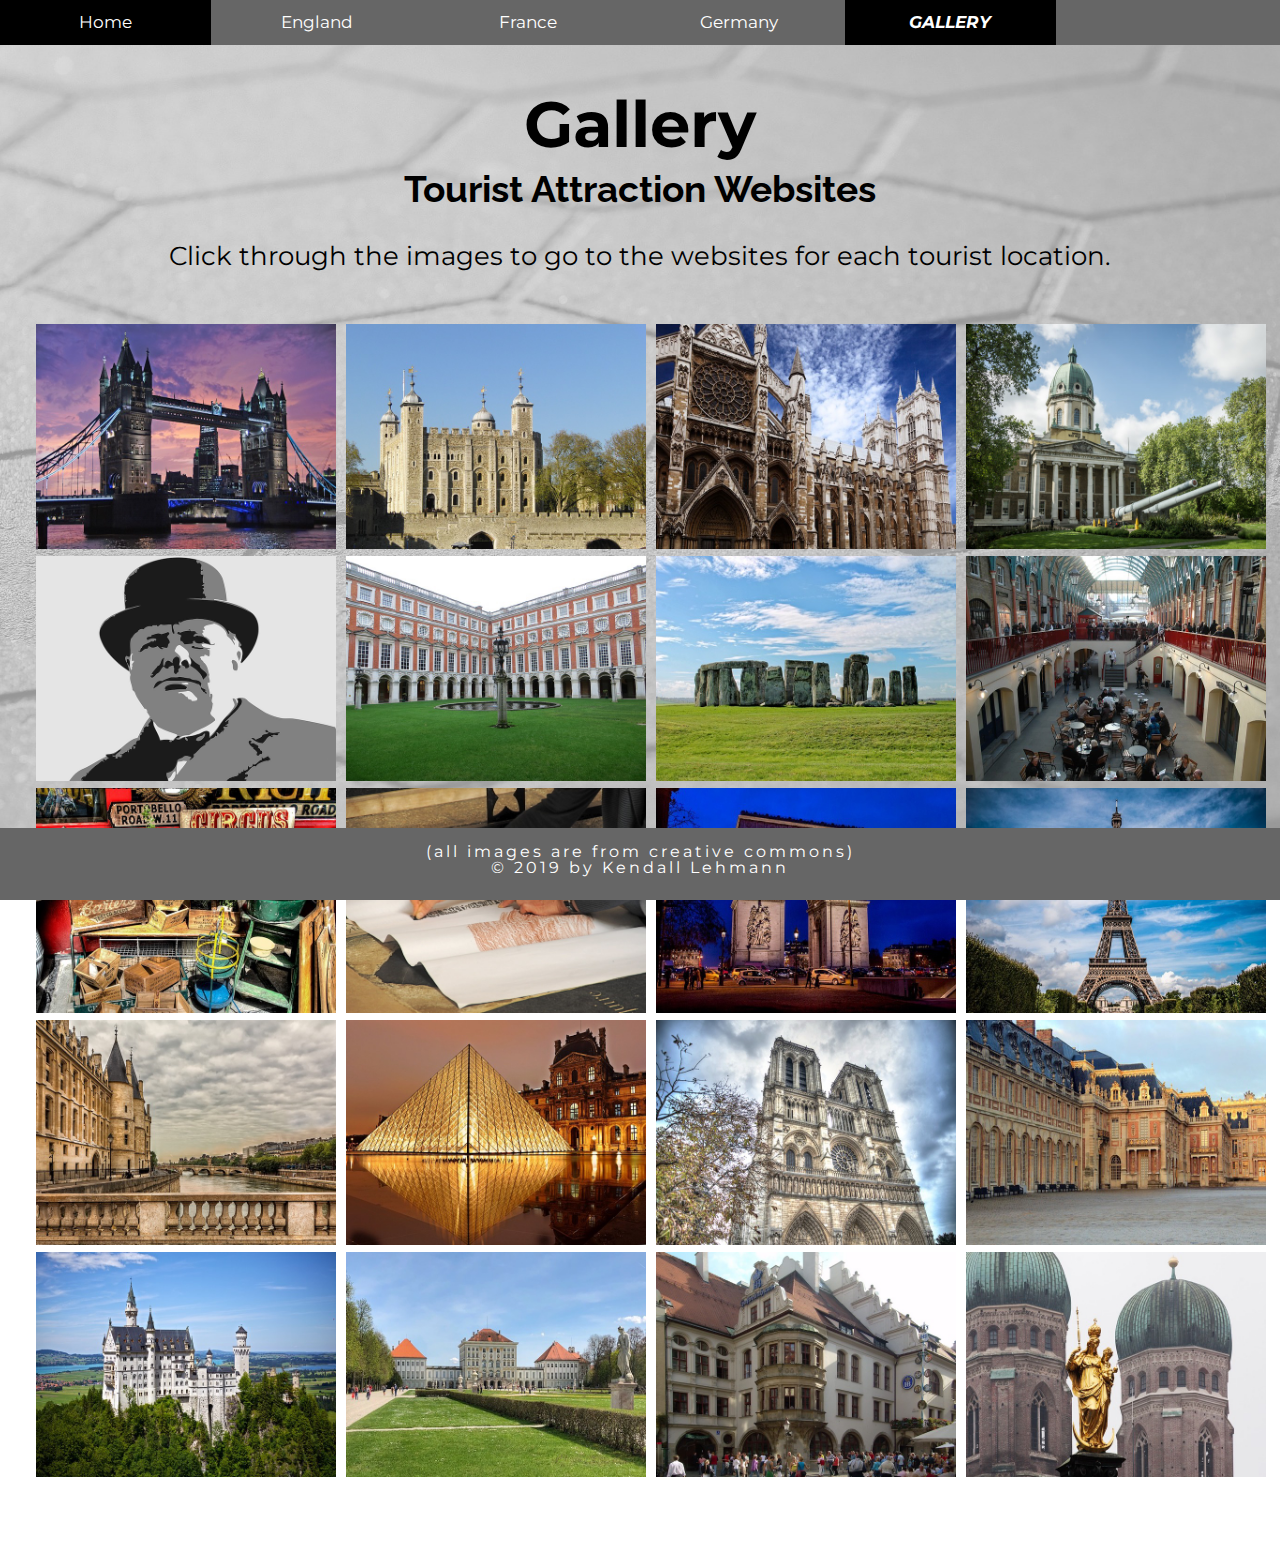
<file: gallery.html>
<!DOCTYPE html>
<html lang="en" dir="ltr">
<head>

  <!-- Global site tag (gtag.js) - Google Analytics -->
  <script async src="https://www.googletagmanager.com/gtag/js?id=UA-137820716-1"></script>
  <script>
    window.dataLayer = window.dataLayer || [];
    function gtag(){dataLayer.push(arguments);}
    gtag('js', new Date());

    gtag('config', 'UA-137820716-1');
  </script>

  <meta charset="utf-8">
  <meta name = "viewport" content = "width=device-width, initial-scale=1">
  <link rel="shortcut icon" href="images/logo.png" />
  <link rel="stylesheet" type="text/css" href="css/html5reset.css">
  <link rel="stylesheet" href="https://use.fontawesome.com/releases/v5.7.2/css/all.css" integrity="sha384-fnmOCqbTlWIlj8LyTjo7mOUStjsKC4pOpQbqyi7RrhN7udi9RwhKkMHpvLbHG9Sr" crossorigin="anonymous">
  <link rel="stylesheet" type="text/css" href="css/style.css">
  <link href="https://fonts.googleapis.com/css?family=Montserrat:400,700" rel="stylesheet">
  <link href="https://fonts.googleapis.com/css?family=Raleway" rel="stylesheet">
  <title>Gallery</title>
</head>
<body class = "gallery-background">
  <a class="skip-main" href="#main">Skip to main content</a>
  <header>
    <nav>
      <div class = "topnav" id = "myTopnav">
        <a href = "index.html">Home</a>
        <a href = "england.html">England</a>
        <a href = "france.html">France</a>
        <a href = "germany.html">Germany</a>
        <a href = "gallery.html" class = "current">Gallery</a>
        <a href = "javascript:void(0);" class = "icon" onclick = "hamburger()"><span>Hamburger Icon</span>
          <i class = "fa fa-bars" aria-label = "drop down menu icon"></i>
        </a>
      </div>
    </nav>
    <div class = "main">
    </div>
    <h1>Gallery</h1>
  </header>
<main>
  <section>
    <h2>Tourist Attraction Websites</h2>
    <p id = "main" tabindex = "-1"> Click through the images to go to the websites for each tourist location. </p>
  </section>
  <div class = "gallery">
    <div class = "gallery-grid">
      <div class = "gallery-item">
        <div class = "flip-box">
          <div class = "flip-box-inner">
            <div class = "flip-box-front">
              <a href = "https://www.towerbridge.org.uk/"><img src="images/towerbridge.jpg" alt="Link to the Tower Bridge Website Homepage - English" class = "responsive-image"></a>
            </div>
            <div class = "flip-box-back">
              <a href = "https://www.towerbridge.org.uk/"><h2>Tower Bridge</h2></a>
            </div>
          </div>
        </div>
      </div>

      <div class = "gallery-item">
        <div class = "flip-box">
          <div class = "flip-box-inner">
            <div class = "flip-box-front">
              <a href = "https://www.hrp.org.uk/tower-of-london/"><img src="images/toweroflondon.jpg" alt="Link to the Tower of London Website Homepage - English" class = "responsive-image"></a>
            </div>
            <div class = "flip-box-back">
              <a href = "https://www.hrp.org.uk/tower-of-london/"><h2>Tower of London</h2></a>
            </div>
          </div>
        </div>
      </div>

      <div class = "gallery-item">
        <div class = "flip-box">
          <div class = "flip-box-inner">
            <div class = "flip-box-front">
              <a href = "https://www.westminster-abbey.org/"><img src="images/westminster.jpg" alt="Link to Westminster Website Homepage - English" class = "responsive-image"></a>
            </div>
            <div class = "flip-box-back">
              <a href = "https://www.westminster-abbey.org/"><h2>Westminster Abbey</h2></a>
            </div>
          </div>
        </div>
      </div>

      <div class = "gallery-item">
        <div class = "flip-box">
          <div class = "flip-box-inner">
            <div class = "flip-box-front">
              <a href = "https://www.iwm.org.uk/"><img src="images/imperialwar.jpg" alt="Link to the Imperial War Museum Website Homepage - English" class = "responsive-image"></a>
            </div>
            <div class = "flip-box-back">
              <a href = "https://www.iwm.org.uk/"><h2>Imperial War Museum</h2></a>
            </div>
          </div>
        </div>
      </div>

      <div class = "gallery-item">
        <div class = "flip-box">
          <div class = "flip-box-inner">
            <div class = "flip-box-front">
              <a href = "https://www.iwm.org.uk/visits/churchill-war-rooms"><img src="images/churchill.jpg" alt="Link to Churchill War Rooms Website Homepage - English" class = "responsive-image"></a>
            </div>
            <div class = "flip-box-back">
              <a href = "https://www.iwm.org.uk/visits/churchill-war-rooms"><h2>Churchill War Rooms</h2></a>
            </div>
          </div>
        </div>
      </div>

      <div class = "gallery-item">
        <div class = "flip-box">
          <div class = "flip-box-inner">
            <div class = "flip-box-front">
              <a href = "https://www.hrp.org.uk/hampton-court-palace/"><img src="images/hamptoncourt.jpg" alt="Link to Hampton Court Website Homepage - English" class = "responsive-image"></a>
            </div>
            <div class = "flip-box-back">
              <a href = "https://www.hrp.org.uk/hampton-court-palace/"><h2>Hampton Court Palace</h2></a>
            </div>
          </div>
        </div>
      </div>

      <div class = "gallery-item">
        <div class = "flip-box">
          <div class = "flip-box-inner">
            <div class = "flip-box-front">
              <a href = "https://www.english-heritage.org.uk/visit/places/stonehenge/?utm_source=Google%20Business&utm_campaign=Local%20Listings&utm_medium=Google%20Business%20Profiles&utm_content=stonehenge&utm_source=Google%20Business&utm_campaign=Local%20Listings&utm_medium=Google%20Business%20Profiles&utm_content=stonehenge"><img src="images/stonehenge.jpg" alt="Link to Stonehenge Website Homepage - English" class = "responsive-image"></a>
            </div>
            <div class = "flip-box-back">
              <a href = "https://www.english-heritage.org.uk/visit/places/stonehenge/?utm_source=Google%20Business&utm_campaign=Local%20Listings&utm_medium=Google%20Business%20Profiles&utm_content=stonehenge&utm_source=Google%20Business&utm_campaign=Local%20Listings&utm_medium=Google%20Business%20Profiles&utm_content=stonehenge"><h2>Stonehenge</h2></a>
            </div>
          </div>
        </div>
      </div>

      <div class = "gallery-item">
        <div class = "flip-box">
          <div class = "flip-box-inner">
            <div class = "flip-box-front">
              <a href = "https://www.coventgarden.london/"><img src="images/coventgarden.jpg" alt="Link to Covent Garden Website Homepage - English" class = "responsive-image"></a>
            </div>
            <div class = "flip-box-back">
              <a href = "https://www.coventgarden.london/"><h2>Covent Garden</h2></a>
            </div>
          </div>
        </div>
      </div>

      <div class = "gallery-item">
        <div class = "flip-box">
          <div class = "flip-box-inner">
            <div class = "flip-box-front">
              <a href = "http://www.portobelloroad.co.uk/"><img src="images/portobelloroad.jpg" alt="Link to Portobello Road Market Website Homepage - English" class = "responsive-image"></a>
            </div>
            <div class = "flip-box-back">
              <a href = "http://www.portobelloroad.co.uk/"><h2>Portobello Road</h2></a>
            </div>
          </div>
        </div>
      </div>

      <div class = "gallery-item">
        <div class = "flip-box">
          <div class = "flip-box-inner">
            <div class = "flip-box-front">
              <a href = "https://www.stmartin-in-the-fields.org/visit/things-to-see-and-do/"><img src="images/brass.jpg" alt="Link to St Martin in the Fields - English" class = "responsive-image"></a>
            </div>
            <div class = "flip-box-back">
              <a href = "https://www.stmartin-in-the-fields.org/visit/things-to-see-and-do/"><h2>Brass Rubbing</h2></a>
            </div>
          </div>
        </div>
      </div>

      <div class = "gallery-item">
        <div class = "flip-box">
          <div class = "flip-box-inner">
            <div class = "flip-box-front">
              <a href = "http://www.paris-arc-de-triomphe.fr/en/"><img src="images/arcdetriomphe.jpg" alt="Link to Arc de Triomphe Website Homepage - English" class = "responsive-image"></a>
            </div>
            <div class = "flip-box-back">
              <a href = "http://www.paris-arc-de-triomphe.fr/en/"><h2>Arc de Triomphe</h2></a>
            </div>
          </div>
        </div>
      </div>

      <div class = "gallery-item">
        <div class = "flip-box">
          <div class = "flip-box-inner">
            <div class = "flip-box-front">
              <a href = "https://www.toureiffel.paris/en"><img src="images/eiffeltower.jpg" alt="Link to the Eiffel Tower Website Homepage - English" class = "responsive-image"></a>
            </div>
            <div class = "flip-box-back">
              <a href = "https://www.toureiffel.paris/en"><h2>Eiffel Tower</h2></a>
            </div>
          </div>
        </div>
      </div>

      <div class = "gallery-item">
        <div class = "flip-box">
          <div class = "flip-box-inner">
            <div class = "flip-box-front">
              <a href = "http://www.paris-conciergerie.fr/en/"><img src="images/conciergerie.jpg" alt="Link to the Conciergerie Website Homepage - English" class = "responsive-image"></a>
            </div>
            <div class = "flip-box-back">
              <a href = "http://www.paris-conciergerie.fr/en/"><h2>Conciergerie</h2></a>
            </div>
          </div>
        </div>
      </div>

      <div class = "gallery-item">
        <div class = "flip-box">
          <div class = "flip-box-inner">
            <div class = "flip-box-front">
              <a href = "https://www.louvre.fr/en/homepage"><img src="images/louvre.jpg" alt="Link to the Louvre Website Homepage - English" class = "responsive-image"></a>
            </div>
            <div class = "flip-box-back">
              <a href = "https://www.louvre.fr/en/homepage"><h2>The Louvre</h2></a>
            </div>
          </div>
        </div>
      </div>

      <div class = "gallery-item">
        <div class = "flip-box">
          <div class = "flip-box-inner">
            <div class = "flip-box-front">
              <a href = "http://www.notredamedeparis.fr/en/"><img src="images/notredame.jpg" alt="Link to Notre Dame Website Homepage - English" class = "responsive-image"></a>
            </div>
            <div class = "flip-box-back">
              <a href = "http://www.notredamedeparis.fr/en/"><h2>Notre Dame</h2></a>
            </div>
          </div>
        </div>
      </div>

      <div class = "gallery-item">
        <div class = "flip-box">
          <div class = "flip-box-inner">
            <div class = "flip-box-front">
              <a href = "http://en.chateauversailles.fr/discover/estate/palace"><img src="images/versailles.jpg" alt="Link to Versailles Website Homepage - English" class = "responsive-image"></a>
            </div>
            <div class = "flip-box-back">
              <a href = "http://en.chateauversailles.fr/discover/estate/palace"><h2>Versailles</h2></a>
            </div>
          </div>
        </div>
      </div>

      <div class = "gallery-item">
        <div class = "flip-box">
          <div class = "flip-box-inner">
            <div class = "flip-box-front">
              <a href = "http://www.neuschwanstein.de/englisch/tourist/index.htm"><img src="images/neuschwanstein.jpg" alt="Link to Neuschwanstein Castle Website Homepage - English" class = "responsive-image"></a>
            </div>
            <div class = "flip-box-back">
              <a href = "http://www.neuschwanstein.de/englisch/tourist/index.htm"><h2>Neuschwanstein</h2></a>
            </div>
          </div>
        </div>
      </div>

      <div class = "gallery-item">
        <div class = "flip-box">
          <div class = "flip-box-inner">
            <div class = "flip-box-front">
              <a href = "http://www.schloss-nymphenburg.de/englisch/tourist/index.htm"><img src="images/nymphenburg.jpg" alt="Link to Nymphenburg Castle Website Homepage - English" class = "responsive-image"></a>
            </div>
            <div class = "flip-box-back">
              <a href = "http://www.schloss-nymphenburg.de/englisch/tourist/index.htm"><h2>Nymphenburg Castle</h2></a>
            </div>
          </div>
        </div>
      </div>

      <div class = "gallery-item">
        <div class = "flip-box">
          <div class = "flip-box-inner">
            <div class = "flip-box-front">
              <a href = "http://www.hofbraeuhaus.de/en/welcome.html"><img src="images/hofbrauhaus.jpg" alt="Link to Hofbrauhaus Website Homepage - English" class = "responsive-image"></a>
            </div>
            <div class = "flip-box-back">
              <a href = "http://www.hofbraeuhaus.de/en/welcome.html"><h2>Hofbrauhaus</h2></a>
            </div>
          </div>
        </div>
      </div>

      <div class = "gallery-item">
        <div class = "flip-box">
          <div class = "flip-box-inner">
            <div class = "flip-box-front">
              <a href = "https://www.muenchen.de/int/en/sights/churches/cathedral-church-of-our-lady.html"><img src="images/munich.jpg" alt="Link to Munich Frauenkirche Website Homepage - English" class = "responsive-image"></a>
            </div>
            <div class = "flip-box-back">
              <a href = "https://www.muenchen.de/int/en/sights/churches/cathedral-church-of-our-lady.html"><h2>Munich Frauenkirche</h2></a>
            </div>
          </div>
        </div>
      </div>

    </div>
  </div>
</main>
<div class = "main">
      </div>
<footer>
  <div> (all images are from creative commons) </div>
  <i class="fas fa-globe-europe" aria-label="Globe of Europe Icon"></i> &copy; 2019 by Kendall Lehmann <i class="fas fa-globe-europe" aria-label="Globe of Europe Icon"></i>
</footer>

<script>
function hamburger() {
  var x = document.getElementById("myTopnav");
  if (x.className === "topnav") {
    x.className += " responsive";
  } else {
    x.className = "topnav";
  }
}
</script>

</body>
</html>
</file>
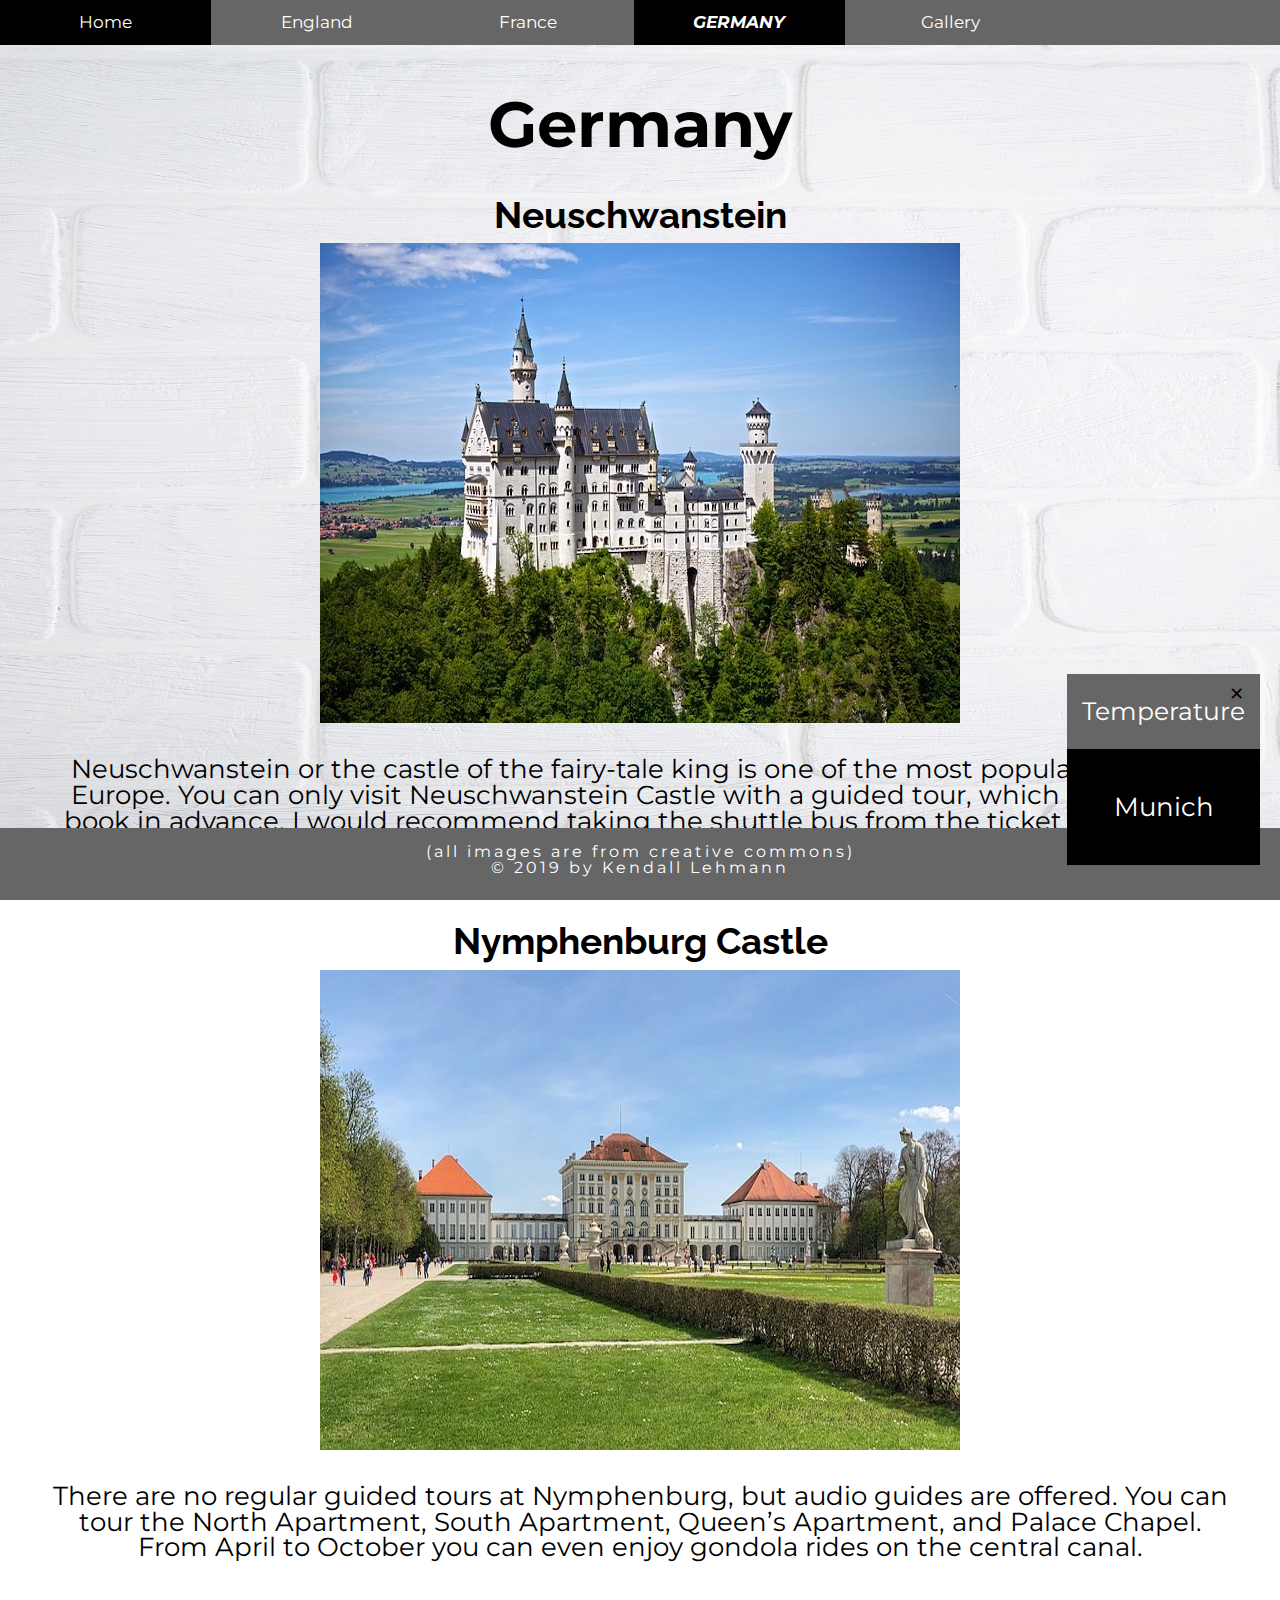
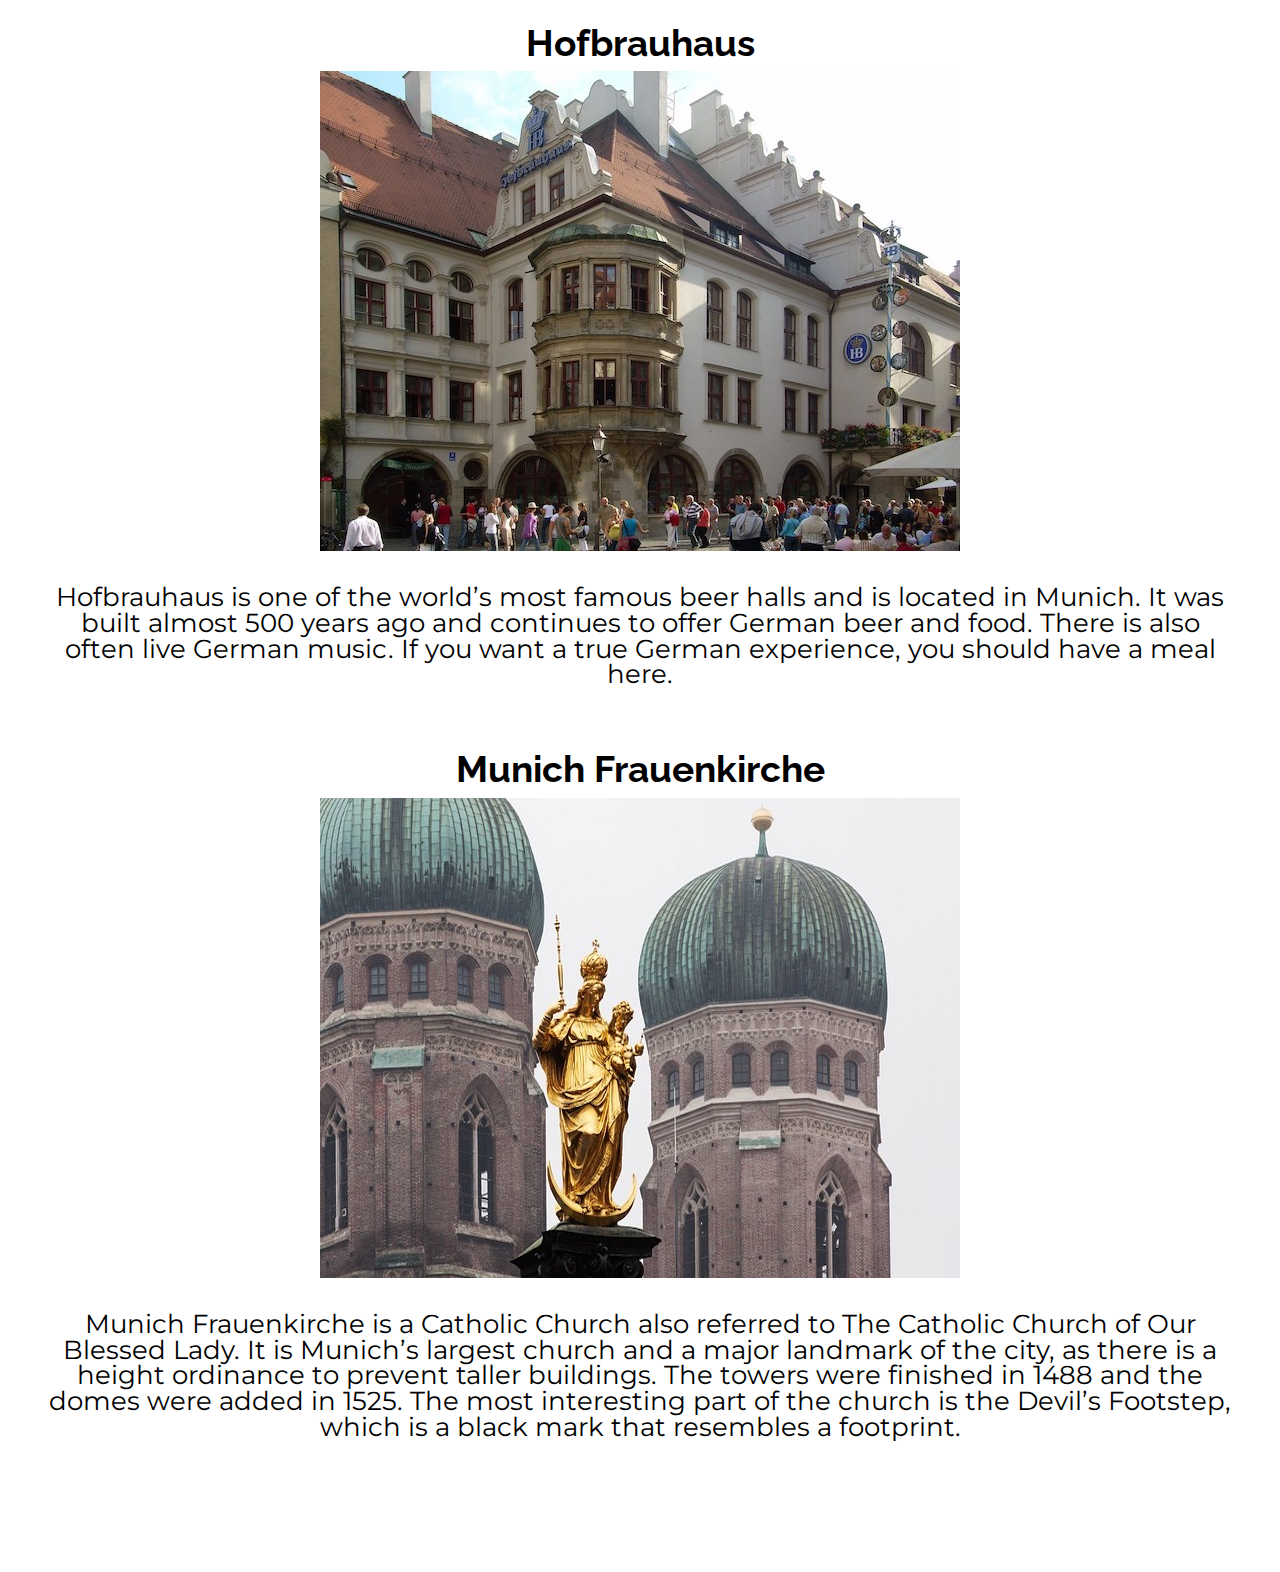
<file: germany.html>
<!DOCTYPE html>
<html lang="en" dir="ltr">
  <head>
    <!-- Global site tag (gtag.js) - Google Analytics -->
    <script async src="https://www.googletagmanager.com/gtag/js?id=UA-137820716-1"></script>
    <script>
      window.dataLayer = window.dataLayer || [];
      function gtag(){dataLayer.push(arguments);}
      gtag('js', new Date());

      gtag('config', 'UA-137820716-1');
    </script>

    <meta charset="utf-8">
    <meta name = "viewport" content = "width=device-width, initial-scale=1">
    <link rel="shortcut icon" href="images/logo.png" />
    <link rel="stylesheet" type="text/css" href="css/html5reset.css">
    <link rel="stylesheet" href="https://use.fontawesome.com/releases/v5.7.2/css/all.css" integrity="sha384-fnmOCqbTlWIlj8LyTjo7mOUStjsKC4pOpQbqyi7RrhN7udi9RwhKkMHpvLbHG9Sr" crossorigin="anonymous">
    <link href="https://fonts.googleapis.com/css?family=Montserrat:400,700" rel="stylesheet">
    <link href="https://fonts.googleapis.com/css?family=Raleway" rel="stylesheet">
    <link rel="stylesheet" type="text/css" href="css/style.css">
    <title>Germany</title>
  </head>
  <body class = "main-background">
    <a class="skip-main" href="#skip-to-main">Skip to main content</a>
    <header>
      <nav>
        <div class = "topnav" id = "myTopnav">
          <a href = "index.html">Home</a>
          <a href = "england.html">England</a>
          <a href = "france.html">France</a>
          <a href = "germany.html" class = "current">Germany</a>
          <a href = "gallery.html">Gallery</a>
          <a href = "javascript:void(0);" class = "icon" onclick = "hamburger()"><span>Hamburger Icon</span>
            <i class = "fa fa-bars" aria-label = "drop down menu icon"></i>
          </a>
        </div>
      </nav>
    <div class = "main">
    </div>
      <h1>Germany</h1>
    </header>
    <main>
        <div class = "callout">
          <div class = "callout-title"> Temperature</div>
          <span class = "closebtn" onclick = "this.parentElement.style.display='none';">×</span>
          <div class = "callout-container">
            <p> Munich </p>
            <script src='https://darksky.net/widget/default-small/48.13815575213641,11.602252812499955/us12/en.js?width=100%25&height=70&title=FullForecast&textColor=ffffff&bgColor=000000&transparency=false&skyColor=undefined&fontFamily=Default&customFont=&units=us' aria-label = "Weather Summary for Munich"></script>
          </div>
        </div>

          <div class = "pages">
            <div class = "pages-grid">
              <div class = "pages-item">
                <h2>Neuschwanstein</h2>
                <a href = "http://www.neuschwanstein.de/englisch/tourist/index.htm"><img src="images/neuschwanstein.jpg" alt="Image of the Neuschwanstein Castle" class = "pages-image"></a>
                <p id="skip-to-main" tabindex="-1"> Neuschwanstein or the castle of the fairy-tale king is one of the most popular castles in Europe.  You can only visit Neuschwanstein Castle with a guided tour, which you should book in advance. I would recommend taking the shuttle bus from the ticket office up to the Castle, as it is a 40 minute walk uphill. </p>
              </div>
              <div class = "pages-item">
                <h2>Nymphenburg Castle</h2>
                <a href = "http://www.schloss-nymphenburg.de/englisch/tourist/index.htm"><img src="images/nymphenburg.jpg" alt="Image of Nymphenburg Castle" class = "pages-image"></a>
                <p> There are no regular guided tours at Nymphenburg, but audio guides are offered. You can tour the North Apartment, South Apartment, Queen’s Apartment, and Palace Chapel. From April to October you can even enjoy gondola rides on the central canal. </p>
              </div>
              <div class = "pages-item">
                <h2>Hofbrauhaus</h2>
                <a href = "http://www.hofbraeuhaus.de/en/welcome.html"><img src="images/hofbrauhaus.jpg" alt="Image of Hofbrauhaus" class = "pages-image"></a>
                <p> Hofbrauhaus is one of the world’s most famous beer halls and is located in Munich. It was built almost 500 years ago and continues to offer German beer and food. There is also often live German music. If you want a true German experience, you should have a meal here. </p>
              </div>
              <div class = "pages-item">
                <h2>Munich Frauenkirche</h2>
                <a href = "https://www.muenchen.de/int/en/sights/churches/cathedral-church-of-our-lady.html"><img src="images/munich.jpg" alt="Image of Munich Frauenkirche" class = "pages-image"></a>
                <p> Munich Frauenkirche is a Catholic Church also referred to The Catholic Church of Our Blessed Lady. It is Munich’s largest church and a major landmark of the city, as there is a height ordinance to prevent taller buildings. The towers were finished in 1488 and the domes were added in 1525. The most interesting part of the church is the Devil’s Footstep, which is a black mark that resembles a footprint. </p>
              </div>
            </div>
          </div>
    </main>
    <div class = "main">
      </div>
    <footer>
      <div> (all images are from creative commons) </div>
      <i class="fas fa-globe-europe" aria-label="Globe of Europe Icon"></i> &copy; 2019 by Kendall Lehmann <i class="fas fa-globe-europe" aria-label="Globe of Europe Icon"></i>
    </footer>

    <script>
    function hamburger() {
      var x = document.getElementById("myTopnav");
      if (x.className === "topnav") {
        x.className += " responsive";
      } else {
        x.className = "topnav";
      }
    }

    </script>

  </body>
</html>
</file>
<file: css/style.css>
body{
    color: #000000;
    font-family: 'Montserrat', sans-serif;
    background-color: #ffffff;
}

p{
  box-sizing: border-box;
  border: 15px;
  padding: 15px;
  margin: 15px;
  width: auto;
  position: relative;
  text-align: center;
  font-size: 1.6rem;
}

h1{
  font-family: 'Montserrat', sans-serif;
  font-size: 4em;
  box-sizing: border-box;
  border: 5px;
  padding: 5px;
  margin: 5px;
  width: auto;
  position: relative;
  text-align: center;
}

h2{
  font-family: 'Raleway', sans-serif;
  font-size: 2.3em;
  box-sizing: border-box;
  border: 5px;
  padding: 5px;
  margin: 5px;
  width: auto;
  position: relative;
  text-align: center;
}

.skip-main {
  left: -999px;
  position: absolute;
  top: auto;
  width: 1px;
  height: 1px;
  overflow: hidden;
}

a.skip-main:focus,
a.skip-main:active {
  color: #ffffff;
  background-color: #000000;
  left: auto;
  top: auto;
  width: 20%;
  height: auto;
  overflow: auto;
  margin: 10px 35%;
  padding: 5px;
  border-radius: 15px;
  border: 4px #ffffff;
  text-align: center;
  font-size: 1.2em;
  font-family: 'Raleway', sans-serif;
  position: absolute;
  margin-top: 100px;
  margin-left: 60px;
}

footer {
  background-color: #666666;
  color: #ffffff;
  display: block;
  min-height: 4.5vh;
  margin: 0;
  letter-spacing: 3px;
  text-align: center;
  position: fixed;
  bottom: 0;
  left: 0;
  right: 0;
  padding: 16px 16px;
}

/* used https://www.taniarascia.com/how-to-build-a-responsive-image-gallery-with-flexbox/ for coding for my gallery page */

.gallery {
  box-sizing: border-box;
  border: 10px;
  padding: 10px;
  margin: 10px;
  width: auto;
}

.gallery-grid {
  display: flex;
  flex-wrap: wrap;
  flex-direction: row;
  justify-content: space-around;
}

.responsive-image {
  width: 100%;
}

.gallery-item img{
  display: inline-block;
  position: relative;
  width: 100%;
  object-fit: fill;
}

.flip-box {
  background-color: transparent;
  width: 300px;
  height: 200px;
  perspective: 1000px;
}

.flip-box-inner {
  position: relative;
  text-align: center;
  transition: transform 0.8s;
  transform-style: preserve-3d;
}

.flip-box:hover .flip-box-back {
  background-color: #666666;
  visibility: visible;
  opacity: 1;
}

.flip-box:hover .responsive-image{
  opacity: 0.5;
}

/* @media (prefers-reduced-motion: reduce) {
  .flip-box:hover {
    transform: none;
  }
  .flip-box-back {
    transform: none;
  }
} */

.flip-box-front, .flip-box-back {
  position: absolute;
  backface-visibility: hidden;
  object-fit: fill;
}

.flip-box-back {
  background-color: #666666;
  color: white;
  width: 100%;
  object-fit: fill;
  margin-top: 30%;
  visibility: hidden;
  opacity: 0;
}

.flip-box-back a{
  text-decoration: none;
  color: white;
}

@media screen and (min-width: 600px) {
  .gallery-item {
    width: calc(50% - 2rem);
    margin: 1rem;
  }
}

@media screen and (min-width: 850px) {
  .gallery-item {
    width: calc(33.333% - 2rem);
  }
}

@media screen and (min-width: 1100px) {
  .gallery-item {
    width: calc(25% - 2rem);
  }
}

@media screen and (min-width: 1600px) {
  .gallery-item {
    width: calc(20% - 2rem);
  }
}

@media (prefers-reduced-motion: reduce) {
  .gallery-item img:hover {
    transform: none;
  }

  .flip-box:hover .flip-box-inner {
    transform: none;
  }

  .flip-box-back {
    transform: none;
  }
}

.callout {
  position: fixed;
  bottom: 35px;
  right: 20px;
  margin-left: 20px;
  max-width: 300px;
  z-index: 5;
}

.callout-title {
  padding: 25px 15px;
  background: #666666;
  opacity: 1;
  font-size: 25px;
  text-align: center;
  color: #ffffff;
}

.callout-container {
  padding: 15px;
  background-color: #000000;
  color: #ffffff;
}

.closebtn {
  position: absolute;
  top: 5px;
  right: 15px;
  color: #000000;
  font-size: 30px;
  cursor: pointer;
}

.closebtn:hover {
  color: #ffffff;
}

.pages:before,
.pages:after {
  content: "";
  display: table;
}

.pages:after {
  clear: both;
}

.pages {
  *zoom: 1;
}

.pages-item {
  margin: 1.3%;
  padding: 4px 0;
  text-align: center;
}

.pages-image {
  max-width: 60%;
  background-color: blue;
}

.pages-item img {
  display: inline-block;
  position: relative;
}

@media all and (min-width: 300px) {
  .pages-item {
    float: center;
  }
  .pages-item img{
    max-width: 100%;
}

@media and (min-width: 700px) {
  .pages-item img {
    width: 80%;
    margin: 1rem;
  }
}

@media screen and (min-width: 1000px) {
  .gallery-background{
    background: #ffffff url('../images/background.jpg') no-repeat center center fixed;
    background-size: cover;
  }
  .main-background{
    background: #ffffff url('../images/background2.jpg') no-repeat center center fixed;
    background-size: cover;
  }
}

.slideshow-container {
  box-sizing: border-box;
  max-width: 1050px;
  position: relative;
  margin: auto;
  background-color: blue;
  width: 60%;
  height: 400px;
  overflow: hidden;
}

.mySlides img {
  width: 100%;
  height: 400px;
  object-fit: cover;
  box-sizing: border-box;
}

.text {
  background-color: rgba(255, 255, 255, 0.8);
  box-sizing:border-box;
  position: relative;
  color: black;
  bottom: 80px;
}


.previous, .next {
  box-sizing: border-box;
  cursor: pointer;
  position: absolute;
  top: 50%;
  width: auto;
  margin-top: -22px;
  padding: 16px;
  color: #ffffff;
  font-weight: bold;
  font-size: 30px;
  transition: 0.6s ease;
  border-radius: 0 3px 3px 0;
  user-select: none;
  text-align: center;
}

.next {
  right: 0;
  border-radius: 3px 0 0 3px;
}

.previous:hover, .next:hover {
  color: #c4daff;
}

.dot {
  cursor: pointer;
  height: 20px;
  width: 20px;
  margin: 0 2px;
  background-color: #bbb;
  display: inline-block;
  transition: background-color 0.6s ease;
}

.dot-container {
  box-sizing: border-box;
  position: relative;
  margin-left: auto;
  margin-right: auto;
  margin-top: 8px;
  margin-bottom: 8px;
  width: 40%;
  text-align: center;
}

.active, .dot:hover {
  background-color: #717171;
}

.fade {
  -webkit-animation-name: fade;
  -webkit-animation-duration: 1.5s;
  animation-name: fade;
  animation-duration: 1.5s;
}

.topnav {
  background-color: #666666;
  overflow: hidden;
  text-align: center;
  position: relative;
  overflow: hidden;
  position: fixed;
  width: 100%;
  top: 0;
  z-index: 5;
}

.main {
  padding: 16px;
  margin-top: 50px;
}

.topnav a {
  float: left;
  display: inline;
  color: white;
  text-align: center;
  padding: 14px 16px;
  text-decoration: none;
  font-size: 17px;
  width: 14%;
}

.topnav a:hover {
  background-color: #000000;
  color: #ffffff;
}

.current {
  text-transform: uppercase;font-style: italic;
  font-weight: bold;
  background-color: #000000;
}

.topnav .icon {
  display: none;
}

@media screen and (max-width: 600px) {
  .topnav a:not(:first-child) {display: none;}
  .topnav a.icon {
    float: right;
    display: block;
  }
}

a span {
  display: none;
}

@media screen and (max-width: 600px) {
  .topnav.responsive { position: relative;}
  .topnav.responsive a.icon {
    position: absolute;
    right: 0;
    top: 0;
    width: 10%;
  }
  .topnav.responsive a {
    float: none;
    display: block;
    text-align: left;
    width: 30%;
  }
}

.modal {
  position: fixed;
  z-index: 1;
  padding-top: 100px;
  left: 0;
  top: 0;
  width: 100%;
  height: 100%;
  overflow: auto;
  background-color: rgba(192,192,192,0.4);
}

.modal-content {
  background-color: black;
  color: white;
  margin: auto;
  padding: 20px;
  border: 10px outset white;
  width: 80%;
}

.close {
  color: #ffffff;
  float: right;
  font-size: 35px;
  font-weight: bold;
}

.close:focus {
  color: #c4daff;
  text-decoration: none;
  cursor: pointer;
}

.close:hover {
  color: #c4daff;
  text-decoration: none;
  cursor: pointer;
}


@media print {
  nav{
    display: none;
  }
}
</file>
